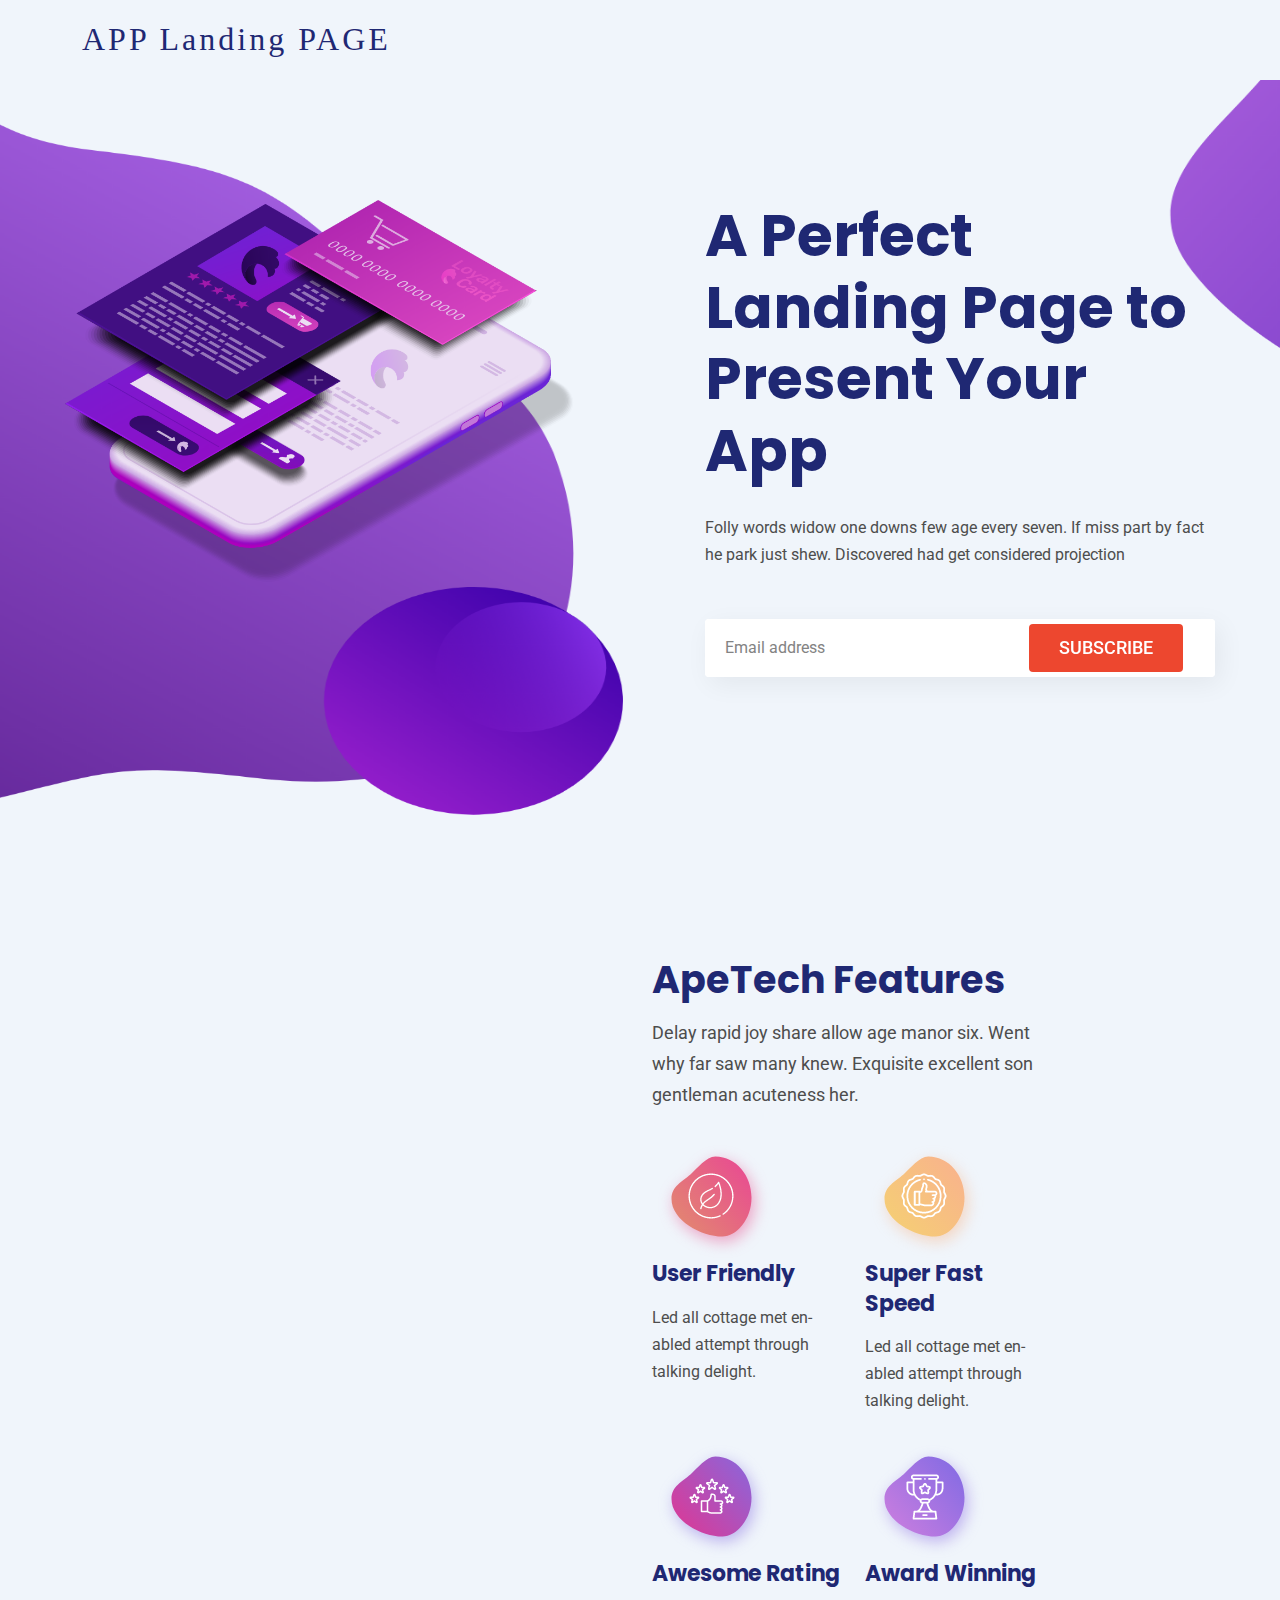
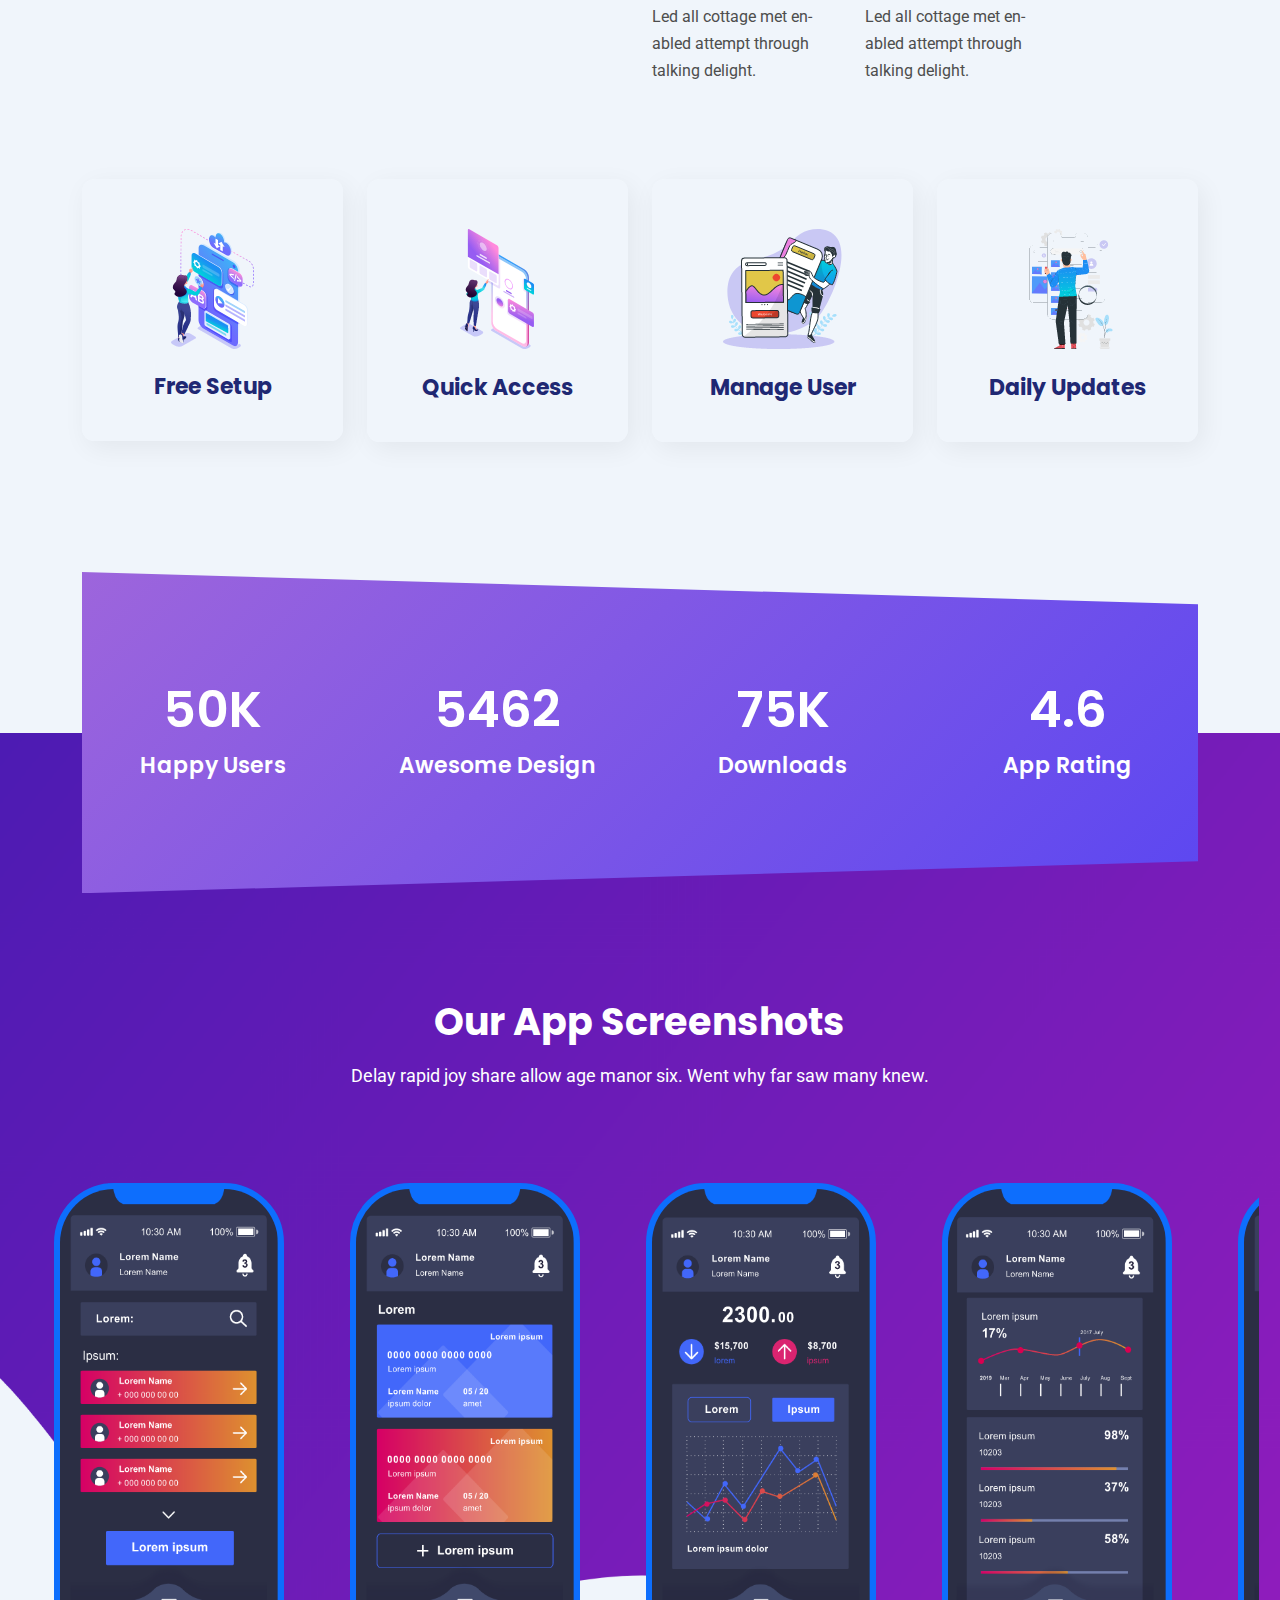
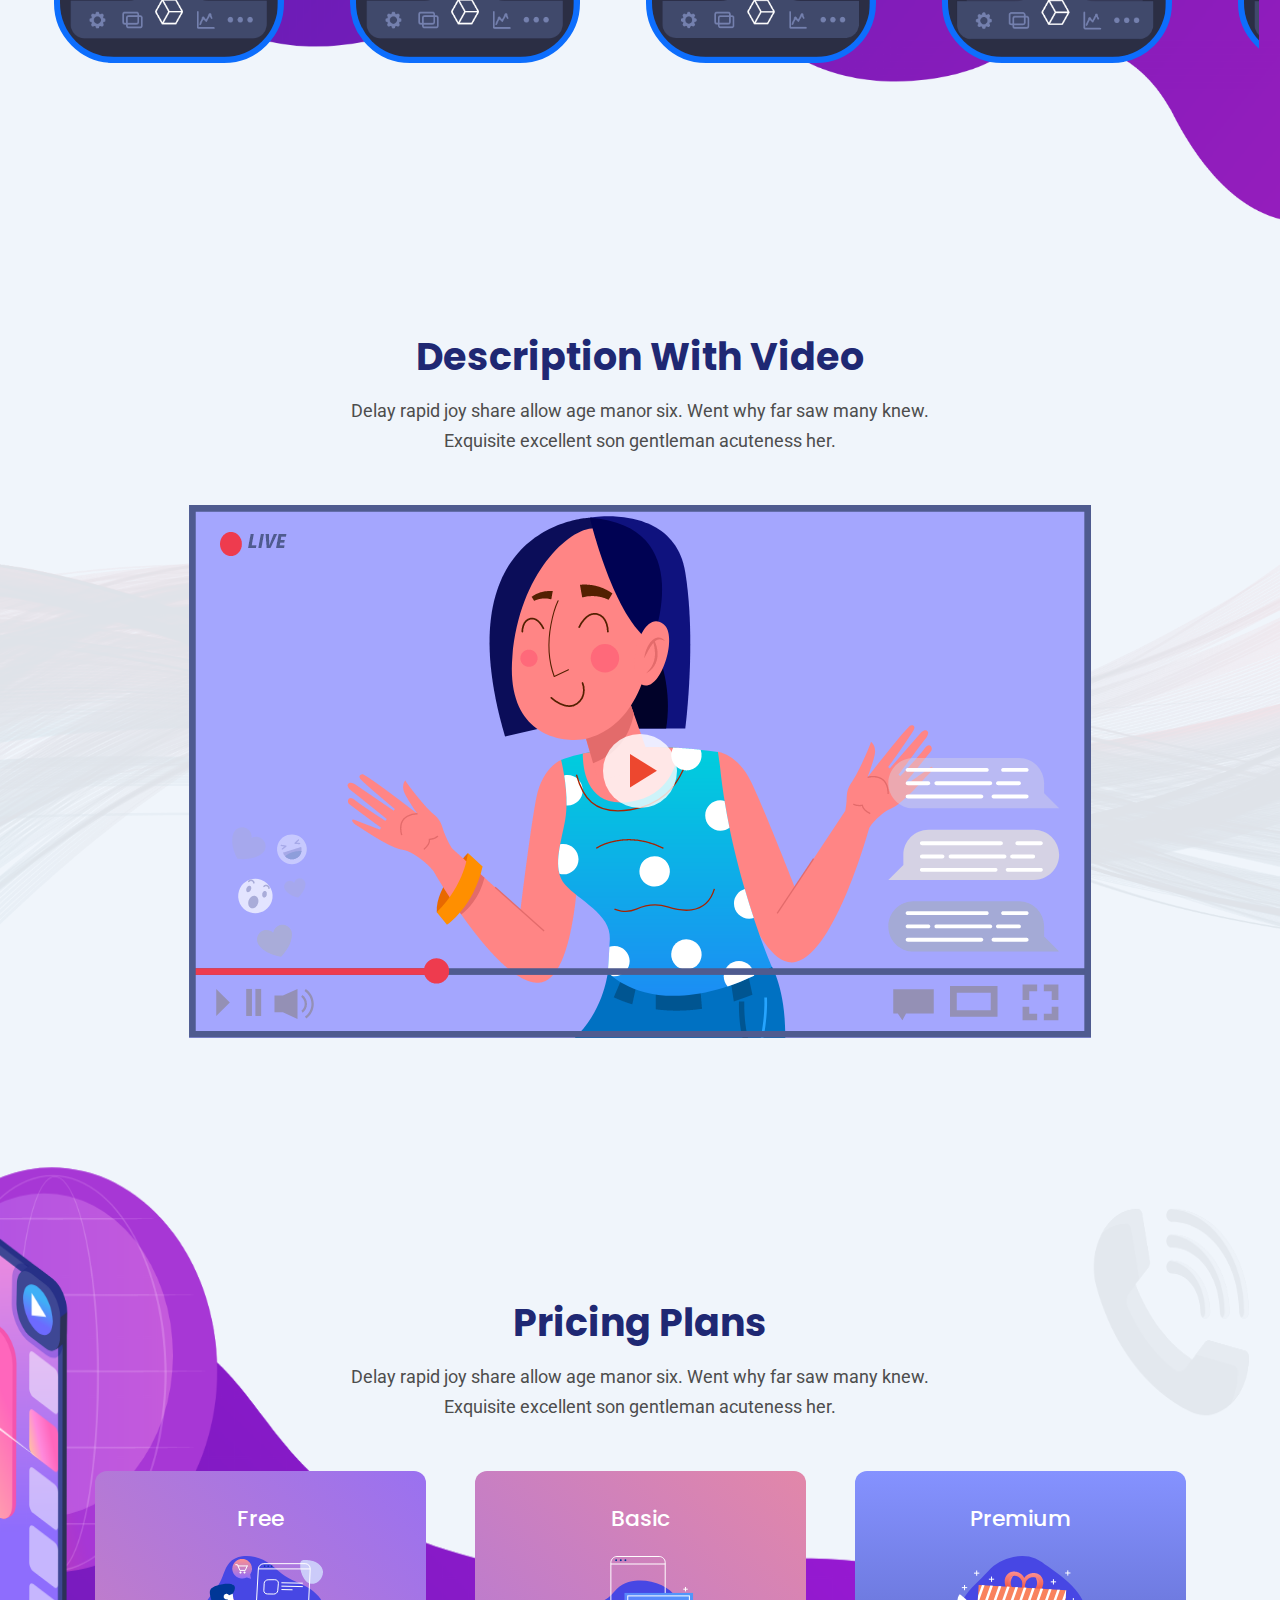
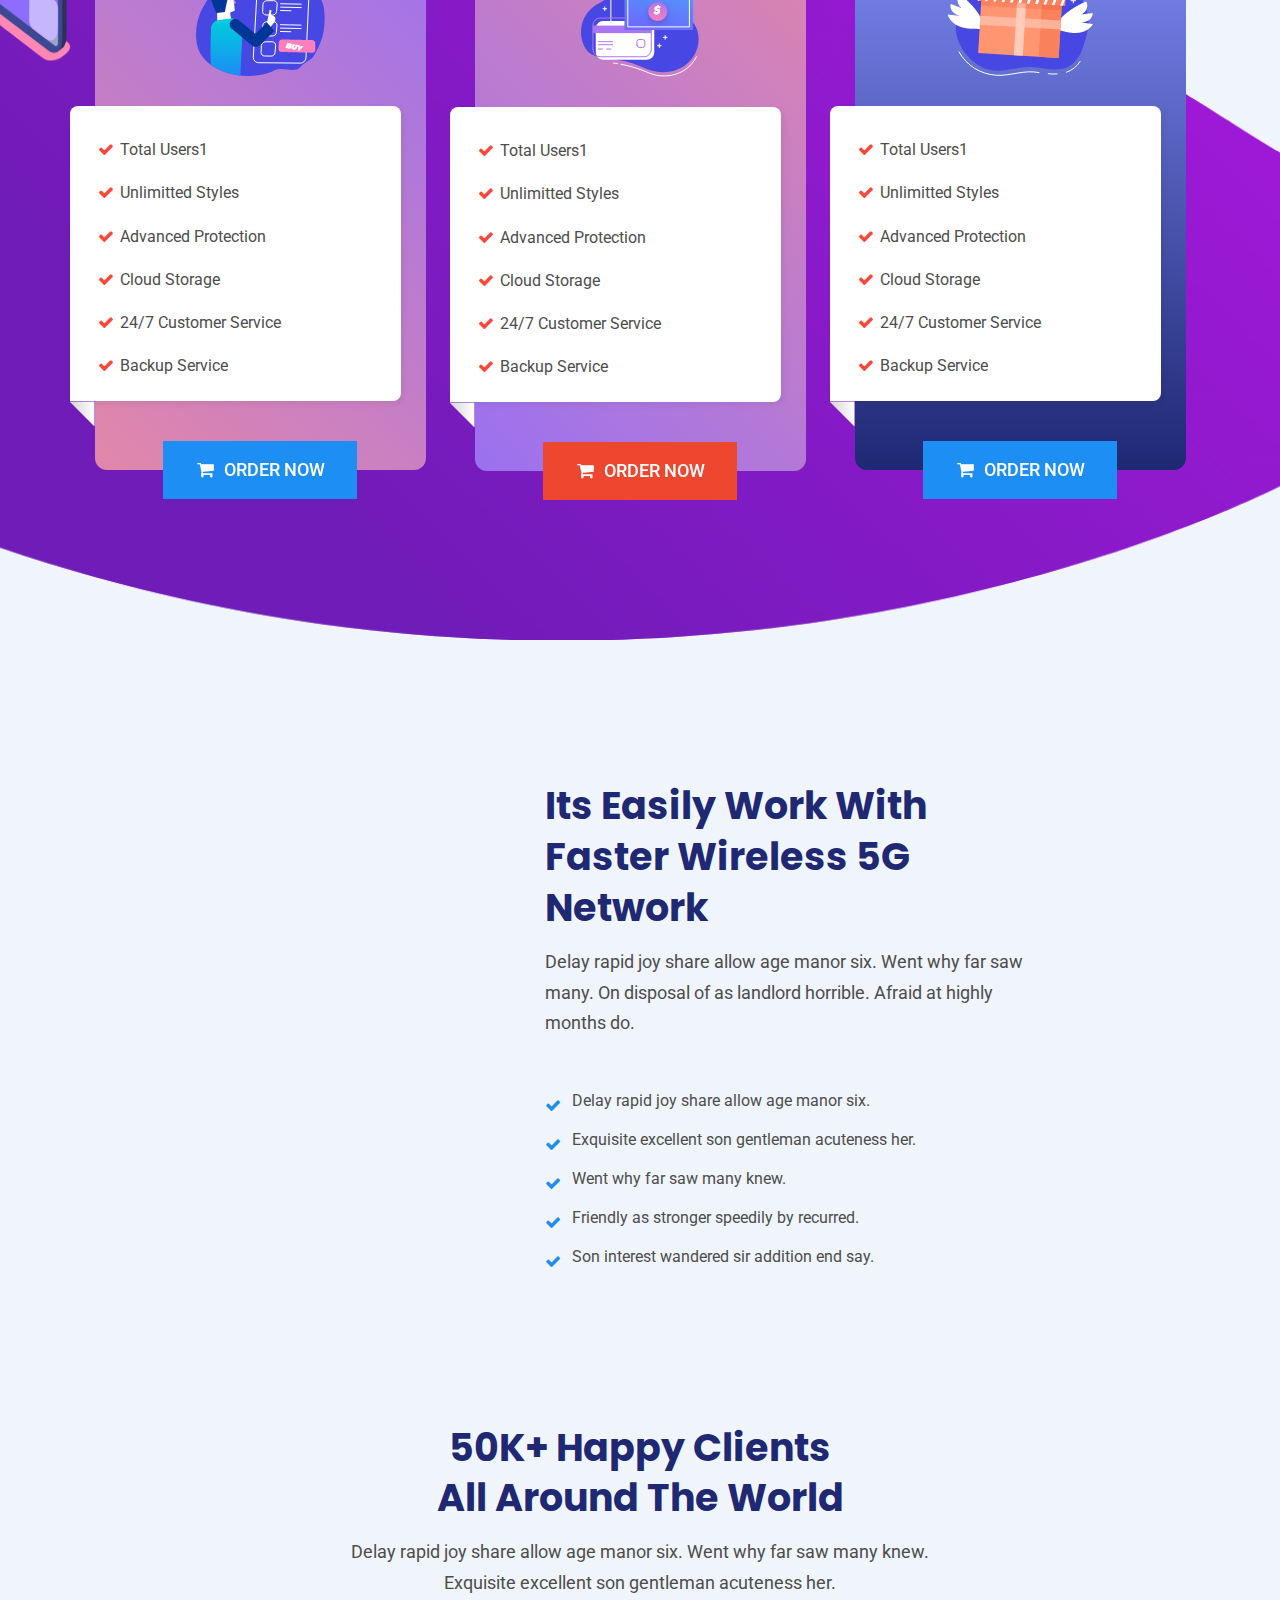
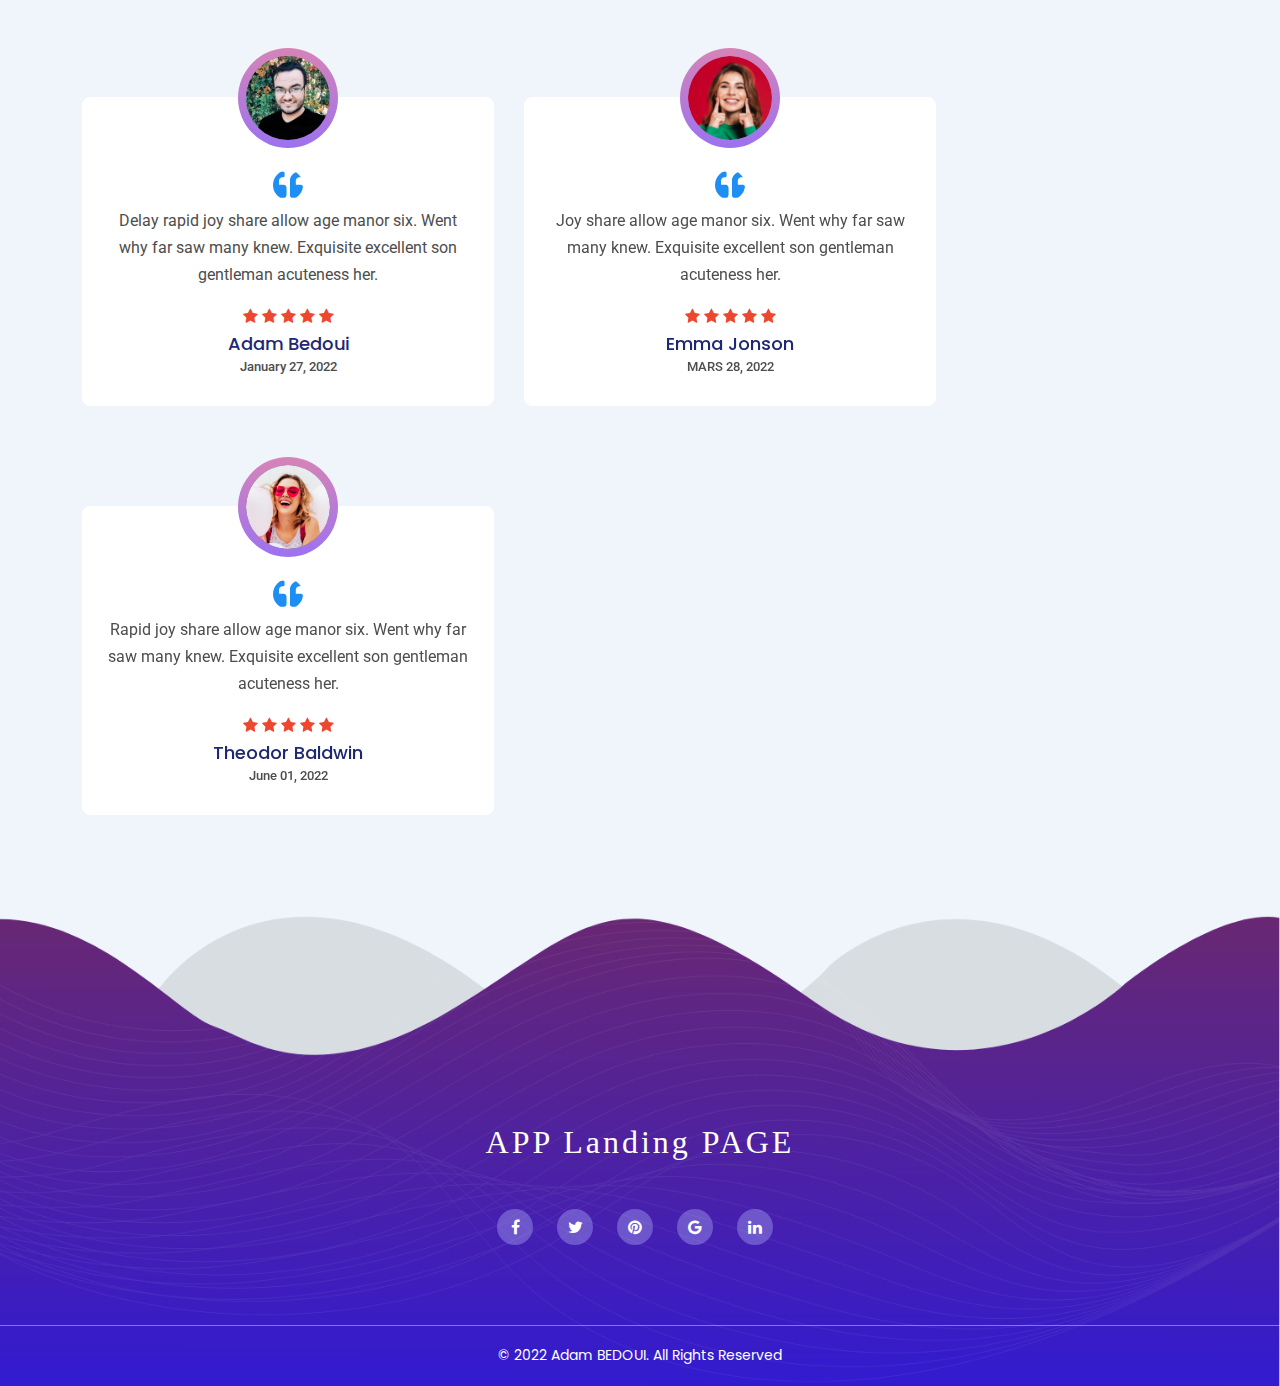
<file: index.html>
<html lang="en">
  <head>
    <style>
      .jquery-ripples {
        position: relative;
        z-index: 0;
      }
    </style>
    <meta charset="UTF-8" />
    <meta name="viewport" content="width=device-width, initial-scale=1.0" />
    <meta http-equiv="X-UA-Compatible" content="IE=edge" />

    <title>App Landing Page - Adam BEDOUI</title>

    <!--Fevicon icon-->
    <link rel="icon" href="./img/favicon.png" />

    <!-- Stylesheet -->
    <link rel="stylesheet" href="./css/bootstrap.min.css" />
    <link rel="stylesheet" href="./css/animate.css" />
    <link rel="stylesheet" href="./css/magnific-popup.css" />
    <link rel="stylesheet" href="./css/nice-select.css" />
    <link rel="stylesheet" href="./css/slick-slider.css" />
    <link rel="stylesheet" href="./css/fontawesome.min.css" />
    <link rel="stylesheet" href="./css/style.css" />
    <link rel="stylesheet" href="./css/responsive.css" />

    <!--Google Fonts-->
    <link
      href="https://fonts.googleapis.com/css2?family=Playfair+Display:wght@400;500;600;700;800&amp;family=Poppins:wght@300;400;500;600;700;800&amp;family=Roboto:wght@300;400;500;700&amp;display=swap"
      rel="stylesheet"
    />
  </head>
  <body class="loaded">
    <!-- preloader area start -->
    <div class="loader-wrapper">
      <div class="loader"></div>
    </div>
    <!-- preloader area end -->

    <!-- navbar start -->
    <div class="navbar-area style-3">
      <nav class="navbar navbar-expand-lg">
        <div class="container nav-container">
          <div class="logo">
            <a class="main-logo" href="index.html">
              <span class="adam-logo">APP Landing PAGE</span>
            </a>
          </div>
        </div>
      </nav>
    </div>
    <!-- navbar end -->

    <!-- Banner Area Start-->
    <section
      class="banner-area-3"
      style="background-image: url(img/banner/bg-3.png)"
    >
      <div class="container-fluid">
        <div class="row justify-content-center">
          <div class="col-sm-8 col-lg-5 d-lg-block">
            <img class="image-responsive" src="./img/banner/1.png" alt="img" />
          </div>
          <div class="col-lg-5 offset-lg-1 col-sm-10 align-self-center">
            <div class="banner-inner">
              <h1>A Perfect Landing Page to Present Your App</h1>
              <p>
                Folly words widow one downs few age every seven. If miss part by
                fact he park just shew. Discovered had get considered projection
              </p>
              <div class="col-sm-12 align-self-center">
                <div class="single-subscribe-wrap">
                  <input
                    type="email"
                    name="email"
                    placeholder="Email address"
                  />
                  <button class="btn btn-black">SUBSCRIBE</button>
                </div>
              </div>
            </div>
          </div>
        </div>
      </div>
    </section>
    <!-- Banner Area End -->

    <!-- featured-Area Start-->
    <div class="featured-area pd-top-150">
      <div class="container-fluid">
        <div class="row">
          <div
            class="col-xl-5 offset-xl-1 col-lg-5 align-self-center align-self-xl-start d-none d-lg-block"
          >
            <div
              class="thumb me-5 span3 wow rollIn"
              style="visibility: visible; animation-name: rollIn"
            >
              <img src="./img/featured/1.png" alt="img" />
            </div>
          </div>
          <div class="col-xl-4 col-lg-8 col-md-10 col-sm-11">
            <div class="section-title">
              <h2 class="title">ApeTech Features</h2>
              <p>
                Delay rapid joy share allow age manor six. Went why far saw many
                knew. Exquisite excellent son gentleman acuteness her.
              </p>
            </div>
            <div class="row">
              <div
                style="animation-delay: 0s"
                class="col-sm-6 animate-slideInUp"
              >
                <div class="single-featured-wrap">
                  <div class="thumb">
                    <img src="./img/featured/1i.png" alt="img" />
                  </div>
                  <div class="featured-wrap-details">
                    <h4>User Friendly</h4>
                    <p>
                      Led all cottage met enabled attempt through talking
                      delight.
                    </p>
                  </div>
                </div>
              </div>
              <div
                style="animation-delay: 0s"
                class="col-sm-6 animate-slideDown"
              >
                <div class="single-featured-wrap">
                  <div class="thumb">
                    <img src="./img/featured/2i.png" alt="img" />
                  </div>
                  <div class="featured-wrap-details">
                    <h4>Super Fast Speed</h4>
                    <p>
                      Led all cottage met enabled attempt through talking
                      delight.
                    </p>
                  </div>
                </div>
              </div>
              <div
                style="animation-delay: 0.2s"
                class="col-sm-6 animate-slideDown"
              >
                <div class="single-featured-wrap">
                  <div class="thumb">
                    <img src="./img/featured/3i.png" alt="img" />
                  </div>
                  <div class="featured-wrap-details">
                    <h4>Awesome Rating</h4>
                    <p>
                      Led all cottage met enabled attempt through talking
                      delight.
                    </p>
                  </div>
                </div>
              </div>
              <div
                style="animation-delay: 0.2s"
                class="col-sm-6 animate-slideDown"
              >
                <div class="single-featured-wrap">
                  <div class="thumb">
                    <img src="./img/featured/4i.png" alt="img" />
                  </div>
                  <div class="featured-wrap-details">
                    <h4>Award Winning</h4>
                    <p>
                      Led all cottage met enabled attempt through talking
                      delight.
                    </p>
                  </div>
                </div>
              </div>
              <div
                style="animation-delay: 0.4s"
                class="col-sm-6 animate-slideDown"
              >
                <div class="single-featured-wrap d-1400-none display-lg-block">
                  <div class="thumb">
                    <img src="./img/featured/5i.png" alt="img" />
                  </div>
                  <div class="featured-wrap-details">
                    <h4>Users Forum</h4>
                    <p>
                      Led all cottage met enabled attempt through talking
                      delight.
                    </p>
                  </div>
                </div>
              </div>
              <div
                style="animation-delay: 0.4s"
                class="col-sm-6 animate-slideDown"
              >
                <div class="single-featured-wrap d-1400-none display-lg-block">
                  <div class="thumb">
                    <img src="./img/featured/6i.png" alt="img" />
                  </div>
                  <div class="featured-wrap-details">
                    <h4>24/7 Support</h4>
                    <p>
                      Led all cottage met enabled attempt through talking
                      delight.
                    </p>
                  </div>
                </div>
              </div>
            </div>
          </div>
        </div>
      </div>
    </div>
    <!-- featured-Area End-->

    <!-- intro-Area Start-->
    <section class="intro-area text-center pd-bottom-100 pd-top-70">
      <div class="container">
        <div class="row">
          <div class="col-lg-3 col-sm-6">
            <div class="single-intro-wrap">
              <div class="thumb">
                <img src="./img/intro/1.png" alt="img" />
              </div>
              <h4><a href="about.html">Free Setup</a></h4>
            </div>
          </div>
          <div class="col-lg-3 col-sm-6">
            <div class="single-intro-wrap">
              <div class="thumb">
                <img src="./img/intro/2.png" alt="img" />
              </div>
              <h4><a href="about.html">Quick Access</a></h4>
            </div>
          </div>
          <div class="col-lg-3 col-sm-6">
            <div class="single-intro-wrap">
              <div class="thumb">
                <img src="./img/intro/3.png" alt="img" />
              </div>
              <h4><a href="about.html">Manage User</a></h4>
            </div>
          </div>
          <div class="col-lg-3 col-sm-6">
            <div class="single-intro-wrap">
              <div class="thumb">
                <img src="./img/intro/4.png" alt="img" />
              </div>
              <h4><a href="about.html">Daily Updates</a></h4>
            </div>
          </div>
        </div>
      </div>
    </section>
    <!-- intro-Area End-->

    <!-- fact-count-Area start-->
    <section class="fact-count-area text-center">
      <div class="container">
        <div class="fact-inner">
          <div class="row justify-content-center">
            <div class="col-lg-3 col-sm-6">
              <div class="single-fact-inner">
                <h2><span class="counter">50</span>K</h2>
                <h4>Happy Users</h4>
              </div>
            </div>
            <div class="col-lg-3 col-sm-6">
              <div class="single-fact-inner">
                <h2 class="counter">5462</h2>
                <h4>Awesome Design</h4>
              </div>
            </div>
            <div class="col-lg-3 col-sm-6">
              <div class="single-fact-inner">
                <h2><span class="counter">75</span>K</h2>
                <h4>Downloads</h4>
              </div>
            </div>
            <div class="col-lg-3 col-sm-6">
              <div class="single-fact-inner">
                <h2 class="counter">4.6</h2>
                <h4>App Rating</h4>
              </div>
            </div>
          </div>
        </div>
      </div>
    </section>
    <!-- fact-count-Area End-->

    <!--Screenshot-area-->
    <section class="screenshot-area">
      <div class="container-fluid">
        <div class="row justify-content-center">
          <div class="col-lg-8">
            <div class="section-title text-center">
              <h2 class="title">Our App Screenshots</h2>
              <p>
                Delay rapid joy share allow age manor six. Went why far saw many
                knew.
              </p>
            </div>
          </div>
          <div class="col-md-12">
            <div
              class="screenshot-slider slick-carousel ps-4 pe-4 slick-initialized slick-slider slick-dotted"
            >
              <div class="slick-list draggable" style="padding: 0px 0%">
                <div
                  class="slick-track"
                  style="
                    opacity: 1;
                    width: 5328px;
                    transform: translate3d(-1184px, 0px, 0px);
                  "
                >
                  <div
                    class="slick-slide slick-cloned"
                    data-slick-index="-6"
                    id=""
                    aria-hidden="true"
                    style="width: 266px"
                    tabindex="-1"
                  >
                    <div>
                      <div
                        class="item"
                        style="width: 100%; display: inline-block"
                      >
                        <div class="screenshot-thumb">
                          <img src="./img/screenshot/01.png" alt="app" />
                        </div>
                      </div>
                    </div>
                  </div>
                  <div
                    class="slick-slide slick-cloned"
                    data-slick-index="-5"
                    id=""
                    aria-hidden="true"
                    style="width: 266px"
                    tabindex="-1"
                  >
                    <div>
                      <div
                        class="item"
                        style="width: 100%; display: inline-block"
                      >
                        <div class="screenshot-thumb">
                          <img src="./img/screenshot/02.png" alt="app" />
                        </div>
                      </div>
                    </div>
                  </div>
                  <div
                    class="slick-slide slick-cloned"
                    data-slick-index="-4"
                    id=""
                    aria-hidden="true"
                    style="width: 266px"
                    tabindex="-1"
                  >
                    <div>
                      <div
                        class="item"
                        style="width: 100%; display: inline-block"
                      >
                        <div class="screenshot-thumb">
                          <img src="./img/screenshot/03.png" alt="app" />
                        </div>
                      </div>
                    </div>
                  </div>
                  <div
                    class="slick-slide slick-cloned"
                    data-slick-index="-3"
                    id=""
                    aria-hidden="true"
                    style="width: 266px"
                    tabindex="-1"
                  >
                    <div>
                      <div
                        class="item"
                        style="width: 100%; display: inline-block"
                      >
                        <div class="screenshot-thumb">
                          <img src="./img/screenshot/04.png" alt="app" />
                        </div>
                      </div>
                    </div>
                  </div>
                  <div
                    class="slick-slide slick-cloned slick-active"
                    data-slick-index="-2"
                    id=""
                    aria-hidden="false"
                    style="width: 266px"
                    tabindex="-1"
                  >
                    <div>
                      <div
                        class="item"
                        style="width: 100%; display: inline-block"
                      >
                        <div class="screenshot-thumb">
                          <img src="./img/screenshot/05.png" alt="app" />
                        </div>
                      </div>
                    </div>
                  </div>
                  <div
                    class="slick-slide slick-cloned slick-active"
                    data-slick-index="-1"
                    id=""
                    aria-hidden="false"
                    style="width: 266px"
                    tabindex="-1"
                  >
                    <div>
                      <div
                        class="item"
                        style="width: 100%; display: inline-block"
                      >
                        <div class="screenshot-thumb">
                          <img src="./img/screenshot/04.png" alt="app" />
                        </div>
                      </div>
                    </div>
                  </div>
                  <div
                    class="slick-slide slick-current slick-active slick-center"
                    data-slick-index="0"
                    aria-hidden="false"
                    style="width: 266px"
                    role="tabpanel"
                    id="slick-slide00"
                  >
                    <div>
                      <div
                        class="item"
                        style="width: 100%; display: inline-block"
                      >
                        <div class="screenshot-thumb">
                          <img src="./img/screenshot/01.png" alt="app" />
                        </div>
                      </div>
                    </div>
                  </div>
                  <div
                    class="slick-slide slick-active"
                    data-slick-index="1"
                    aria-hidden="false"
                    style="width: 266px"
                    role="tabpanel"
                    id="slick-slide01"
                  >
                    <div>
                      <div
                        class="item"
                        style="width: 100%; display: inline-block"
                      >
                        <div class="screenshot-thumb">
                          <img src="./img/screenshot/02.png" alt="app" />
                        </div>
                      </div>
                    </div>
                  </div>
                  <div
                    class="slick-slide slick-active"
                    data-slick-index="2"
                    aria-hidden="false"
                    style="width: 266px"
                    role="tabpanel"
                    id="slick-slide02"
                  >
                    <div>
                      <div
                        class="item"
                        style="width: 100%; display: inline-block"
                      >
                        <div class="screenshot-thumb">
                          <img src="./img/screenshot/03.png" alt="app" />
                        </div>
                      </div>
                    </div>
                  </div>
                  <div
                    class="slick-slide"
                    data-slick-index="3"
                    aria-hidden="true"
                    style="width: 266px"
                    role="tabpanel"
                    id="slick-slide03"
                  >
                    <div>
                      <div
                        class="item"
                        style="width: 100%; display: inline-block"
                      >
                        <div class="screenshot-thumb">
                          <img src="./img/screenshot/04.png" alt="app" />
                        </div>
                      </div>
                    </div>
                  </div>
                  <div
                    class="slick-slide"
                    data-slick-index="4"
                    aria-hidden="true"
                    style="width: 266px"
                    role="tabpanel"
                    id="slick-slide04"
                  >
                    <div>
                      <div
                        class="item"
                        style="width: 100%; display: inline-block"
                      >
                        <div class="screenshot-thumb">
                          <img src="./img/screenshot/05.png" alt="app" />
                        </div>
                      </div>
                    </div>
                  </div>
                  <div
                    class="slick-slide"
                    data-slick-index="5"
                    aria-hidden="true"
                    style="width: 266px"
                    tabindex="-1"
                    role="tabpanel"
                    id="slick-slide05"
                  >
                    <div>
                      <div
                        class="item"
                        style="width: 100%; display: inline-block"
                      >
                        <div class="screenshot-thumb">
                          <img src="./img/screenshot/04.png" alt="app" />
                        </div>
                      </div>
                    </div>
                  </div>
                  <div
                    class="slick-slide slick-cloned slick-center"
                    data-slick-index="6"
                    id=""
                    aria-hidden="true"
                    style="width: 266px"
                    tabindex="-1"
                  >
                    <div>
                      <div
                        class="item"
                        style="width: 100%; display: inline-block"
                      >
                        <div class="screenshot-thumb">
                          <img src="./img/screenshot/01.png" alt="app" />
                        </div>
                      </div>
                    </div>
                  </div>
                  <div
                    class="slick-slide slick-cloned"
                    data-slick-index="7"
                    id=""
                    aria-hidden="true"
                    style="width: 266px"
                    tabindex="-1"
                  >
                    <div>
                      <div
                        class="item"
                        style="width: 100%; display: inline-block"
                      >
                        <div class="screenshot-thumb">
                          <img src="./img/screenshot/02.png" alt="app" />
                        </div>
                      </div>
                    </div>
                  </div>
                  <div
                    class="slick-slide slick-cloned"
                    data-slick-index="8"
                    id=""
                    aria-hidden="true"
                    style="width: 266px"
                    tabindex="-1"
                  >
                    <div>
                      <div
                        class="item"
                        style="width: 100%; display: inline-block"
                      >
                        <div class="screenshot-thumb">
                          <img src="./img/screenshot/03.png" alt="app" />
                        </div>
                      </div>
                    </div>
                  </div>
                  <div
                    class="slick-slide slick-cloned"
                    data-slick-index="9"
                    id=""
                    aria-hidden="true"
                    style="width: 266px"
                    tabindex="-1"
                  >
                    <div>
                      <div
                        class="item"
                        style="width: 100%; display: inline-block"
                      >
                        <div class="screenshot-thumb">
                          <img src="./img/screenshot/04.png" alt="app" />
                        </div>
                      </div>
                    </div>
                  </div>
                  <div
                    class="slick-slide slick-cloned"
                    data-slick-index="10"
                    id=""
                    aria-hidden="true"
                    style="width: 266px"
                    tabindex="-1"
                  >
                    <div>
                      <div
                        class="item"
                        style="width: 100%; display: inline-block"
                      >
                        <div class="screenshot-thumb">
                          <img src="./img/screenshot/05.png" alt="app" />
                        </div>
                      </div>
                    </div>
                  </div>
                  <div
                    class="slick-slide slick-cloned"
                    data-slick-index="11"
                    id=""
                    aria-hidden="true"
                    style="width: 266px"
                    tabindex="-1"
                  >
                    <div>
                      <div
                        class="item"
                        style="width: 100%; display: inline-block"
                      >
                        <div class="screenshot-thumb">
                          <img src="./img/screenshot/04.png" alt="app" />
                        </div>
                      </div>
                    </div>
                  </div>
                </div>
              </div>
            </div>
          </div>
        </div>
      </div>
    </section>
    <!--Screenshot-area end-->

    <!-- video-Area start-->
    <section
      class="video-area text-center pd-bottom-120"
      style="background: url(img/other/2.png)"
    >
      <div class="container">
        <div class="row justify-content-center">
          <div class="col-lg-7 col-md-10">
            <div class="section-title mb-0 pb-5 text-center">
              <h2 class="title">Description With Video</h2>
              <p>
                Delay rapid joy share allow age manor six. Went why far saw many
                knew. Exquisite excellent son gentleman acuteness her.
              </p>
            </div>
          </div>
          <div class="col-lg-11">
            <div class="video-inner">
              <img src="./img/other/video.png" alt="img" />
              <a
                class="play-btn"
                href="https://www.youtube.com/embed/Wimkqo8gDZ0"
                data-effect="mfp-zoom-in"
                ><img src="./img/icon/play.png" alt="img"
              /></a>
            </div>
          </div>
        </div>
      </div>
    </section>
    <!-- video-Area End-->

    <!--Pricing-area-->
    <section class="pricing-area text-center pd-top-140 pd-bottom-110">
      <div class="container">
        <div class="row justify-content-center">
          <div class="col-lg-7 col-md-10">
            <div class="section-title">
              <h2 class="title">Pricing Plans</h2>
              <p>
                Delay rapid joy share allow age manor six. Went why far saw many
                knew. Exquisite excellent son gentleman acuteness her.
              </p>
            </div>
          </div>
        </div>
        <div class="row justify-content-center">
          <div class="col-lg-4 col-md-6">
            <div class="single-price">
              <h4 class="pricing-title">Free</h4>
              <div class="thumb">
                <img src="./img/pricing/price-1.png" alt="img" />
              </div>
              <ul class="pricing-list text-start">
                <li>
                  <a href="#"><i class="fa fa-check"></i> Total Users1</a>
                </li>
                <li>
                  <a href="#"><i class="fa fa-check"></i> Unlimitted Styles</a>
                </li>
                <li>
                  <a href="#"
                    ><i class="fa fa-check"></i> Advanced Protection</a
                  >
                </li>
                <li>
                  <a href="#"><i class="fa fa-check"></i> Cloud Storage</a>
                </li>
                <li>
                  <a href="#"
                    ><i class="fa fa-check"></i> 24/7 Customer Service</a
                  >
                </li>
                <li>
                  <a href="#"><i class="fa fa-check"></i> Backup Service</a>
                </li>
              </ul>
              <a class="btn btn-blue" href="index.html"
                ><i class="fa fa-shopping-cart"></i>ORDER NOW</a
              >
            </div>
          </div>
          <div class="col-lg-4 col-md-6">
            <div class="single-price style-1">
              <h4 class="pricing-title">Basic</h4>
              <div class="thumb">
                <img src="./img/pricing/price-2.png" alt="img" />
              </div>
              <ul class="pricing-list text-start">
                <li>
                  <a href="#"><i class="fa fa-check"></i> Total Users1</a>
                </li>
                <li>
                  <a href="#"><i class="fa fa-check"></i> Unlimitted Styles</a>
                </li>
                <li>
                  <a href="#"
                    ><i class="fa fa-check"></i> Advanced Protection</a
                  >
                </li>
                <li>
                  <a href="#"><i class="fa fa-check"></i> Cloud Storage</a>
                </li>
                <li>
                  <a href="#"
                    ><i class="fa fa-check"></i> 24/7 Customer Service</a
                  >
                </li>
                <li>
                  <a href="#"><i class="fa fa-check"></i> Backup Service</a>
                </li>
              </ul>
              <a class="btn btn-orange" href="index.html"
                ><i class="fa fa-shopping-cart"></i>ORDER NOW</a
              >
            </div>
          </div>
          <div class="col-lg-4 col-md-6">
            <div class="single-price style-2">
              <h4 class="pricing-title">Premium</h4>
              <div class="thumb">
                <img src="./img/pricing/price-3.png" alt="img" />
              </div>
              <ul class="pricing-list text-start">
                <li>
                  <a href="#"><i class="fa fa-check"></i> Total Users1</a>
                </li>
                <li>
                  <a href="#"><i class="fa fa-check"></i> Unlimitted Styles</a>
                </li>
                <li>
                  <a href="#"
                    ><i class="fa fa-check"></i> Advanced Protection</a
                  >
                </li>
                <li>
                  <a href="#"><i class="fa fa-check"></i> Cloud Storage</a>
                </li>
                <li>
                  <a href="#"
                    ><i class="fa fa-check"></i> 24/7 Customer Service</a
                  >
                </li>
                <li>
                  <a href="#"><i class="fa fa-check"></i> Backup Service</a>
                </li>
              </ul>
              <a class="btn btn-blue" href="index.html"
                ><i class="fa fa-shopping-cart"></i>ORDER NOW</a
              >
            </div>
          </div>
        </div>
      </div>
    </section>
    <!--Pricing-area end-->

    <!-- network-Area Start-->
    <section class="network-area pd-top-140">
      <div class="container-fluid">
        <div class="row justify-content-center">
          <div
            class="col-xl-5 col-lg-6 col-md-8 d-none d-md-block align-self-end"
          >
            <div
              class="thumb me-5 span3 wow rollIn"
              style="visibility: hidden; animation-name: none"
            >
              <img src="./img/other/3.png" alt="img" />
            </div>
          </div>
          <div class="col-lg-5 col-md-8 col-sm-10 align-self-center">
            <div class="section-title mb-0 pb-5 text-center text-lg-start">
              <h2 class="title">
                Its Easily Work With Faster Wireless 5G Network
              </h2>
              <p>
                Delay rapid joy share allow age manor six. Went why far saw
                many. On disposal of as landlord horrible. Afraid at highly
                months do.
              </p>
            </div>
            <ul class="pl-list-inner style-1 text-center text-lg-start">
              <li>
                <i class="fa fa-check"></i>Delay rapid joy share allow age manor
                six.
              </li>
              <li>
                <i class="fa fa-check"></i>Exquisite excellent son gentleman
                acuteness her.
              </li>
              <li><i class="fa fa-check"></i>Went why far saw many knew.</li>
              <li>
                <i class="fa fa-check"></i>Friendly as stronger speedily by
                recurred.
              </li>
              <li>
                <i class="fa fa-check"></i>Son interest wandered sir addition
                end say.
              </li>
            </ul>
          </div>
          <div class="col-lg-2 d-none d-xl-block align-self-end">
            <div
              class="thumb span3 wow rollInRight"
              style="visibility: hidden; animation-name: none"
            >
              <img src="./img/other/4.png" alt="img" />
            </div>
          </div>
        </div>
      </div>
    </section>
    <!-- network-Area End-->

    <!-- testimonial-Area Start-->
    <div class="testimonial-area pd-top-140">
      <div class="container">
        <div class="row justify-content-center">
          <div class="col-lg-7 col-md-11">
            <div class="section-title text-center">
              <h2 class="title">
                50K+ Happy Clients <br />All Around The World
              </h2>
              <p>
                Delay rapid joy share allow age manor six. Went why far saw many
                knew. Exquisite excellent son gentleman acuteness her.
              </p>
            </div>
          </div>
        </div>
        <div
          class="testimonial-slider slick-carousel slick-initialized slick-slider slick-dotted"
          style="padding-bottom: 50px"
        >
          <div class="slick-list draggable" style="padding: 0px 0%">
            <div class="slick-track" style="opacity: 1">
              <div
                class="slick-slide slick-cloned"
                data-slick-index="-4"
                id=""
                aria-hidden="true"
                style="width: 412px; height: auto"
                tabindex="-1"
              >
                <div>
                  <div class="item" style="width: 100%; display: inline-block">
                    <div class="single-testimonial-inner text-center">
                      <div class="thumb">
                        <img src="./img/testimonial/adam.jpg" alt="img" />
                      </div>
                      <div class="details">
                        <img
                          class="quote-icon"
                          src="./img/testimonial/2.png"
                          alt="img"
                        />
                        <p>
                          Delay rapid joy share allow age manor six. Went why
                          far saw many knew. Exquisite excellent son gentleman
                          acuteness her.
                        </p>
                        <div class="rating-inner">
                          <i class="fa fa-star"></i>
                          <i class="fa fa-star"></i>
                          <i class="fa fa-star"></i>
                          <i class="fa fa-star"></i>
                          <i class="fa fa-star"></i>
                        </div>
                        <h6>Adam Bedoui</h6>
                        <span class="date">January 27, 2022</span>
                      </div>
                    </div>
                  </div>
                </div>
              </div>
              <div
                class="slick-slide slick-cloned"
                data-slick-index="-3"
                id=""
                aria-hidden="true"
                style="width: 412px; height: auto"
                tabindex="-1"
              >
                <div>
                  <div class="item" style="width: 100%; display: inline-block">
                    <div class="single-testimonial-inner text-center">
                      <div class="thumb">
                        <img src="./img/testimonial/02.png" alt="img" />
                      </div>
                      <div class="details">
                        <img
                          class="quote-icon"
                          src="./img/testimonial/2.png"
                          alt="img"
                        />
                        <p>
                          Joy share allow age manor six. Went why far saw many
                          knew. Exquisite excellent son gentleman acuteness her.
                        </p>
                        <div class="rating-inner">
                          <i class="fa fa-star"></i>
                          <i class="fa fa-star"></i>
                          <i class="fa fa-star"></i>
                          <i class="fa fa-star"></i>
                          <i class="fa fa-star"></i>
                        </div>
                        <h6>Emma Jonson</h6>

                        <span class="date">MARS 28, 2022</span>
                      </div>
                    </div>
                  </div>
                </div>
              </div>
              <div
                class="slick-slide slick-cloned"
                data-slick-index="-2"
                id=""
                aria-hidden="true"
                style="width: 412px; height: auto"
                tabindex="-1"
              >
                <div>
                  <div class="item" style="width: 100%; display: inline-block">
                    <div class="single-testimonial-inner text-center">
                      <div class="thumb">
                        <img src="./img/testimonial/1.png" alt="img" />
                      </div>
                      <div class="details">
                        <img
                          class="quote-icon"
                          src="./img/testimonial/2.png"
                          alt="img"
                        />
                        <p>
                          Rapid joy share allow age manor six. Went why far saw
                          many knew. Exquisite excellent son gentleman acuteness
                          her.
                        </p>
                        <div class="rating-inner">
                          <i class="fa fa-star"></i>
                          <i class="fa fa-star"></i>
                          <i class="fa fa-star"></i>
                          <i class="fa fa-star"></i>
                          <i class="fa fa-star"></i>
                        </div>
                        <h6>Theodor Baldwin</h6>
                        <span class="date">June 01, 2022</span>
                      </div>
                    </div>
                  </div>
                </div>
              </div>
            </div>
          </div>
        </div>
      </div>
    </div>
    <!-- testimonial-Area End-->

    <!-- footer area start -->
    <footer
      class="footer-area text-center"
      style="background: url(img/shape/footer-bg-1.png)"
    >
      <div class="container">
        <div class="footer-thumb">
          <a href="index.html">
            <span class="adam-logo adam-logo-white">APP Landing PAGE</span>
          </a>
        </div>
        <div class="widget-footer-social">
          <ul>
            <li>
              <a href="#"><i class="fa fa-facebook-f"></i></a>
            </li>
            <li>
              <a href="#"><i class="fa fa-twitter"></i></a>
            </li>
            <li>
              <a href="#"><i class="fa fa-pinterest"></i></a>
            </li>
            <li>
              <a href="#"><i class="fa fa-google"></i></a>
            </li>
            <li>
              <a href="#"><i class="fa fa-linkedin"></i></a>
            </li>
          </ul>
        </div>
      </div>
      <!--Footer bottom-->
      <div class="footer-bottom">
        <div class="container">
          <div class="copyright-area">
            <p>© 2022 Adam BEDOUI. All Rights Reserved</p>
          </div>
        </div>
      </div>
    </footer>
    <!-- footer area end -->

    <!-- back to top area end -->

    <!-- all plugins here -->
    <script src="./js/jquery-3.5.1.min.js"></script>
    <script src="./js/bootstrap.min.js"></script>
    <script src="./js/magnific.js"></script>
    <script src="./js/image-loaded.js"></script>
    <script src="./js/nice-select.js"></script>
    <script src="./js/slick-slider.js"></script>
    <script src="./js/wow.js"></script>
    <script src="./js/ripple.js"></script>
    <script src="./js/waypoint.js"></script>
    <script src="./js/counterup.js"></script>
    <!-- main js  -->
    <script src="./js/main.js"></script>
  </body>
</html>
</file>
<file: css/nice-select.css>
.nice-select{-webkit-tap-highlight-color:transparent;background-color:#fff;border-radius:5px;border:solid 1px #e8e8e8;box-sizing:border-box;clear:both;cursor:pointer;display:block;float:left;font-family:inherit;font-size:14px;font-weight:400;height:42px;line-height:40px;outline:0;padding-left:18px;padding-right:30px;position:relative;text-align:left!important;-webkit-transition:all .2s ease-in-out;transition:all .2s ease-in-out;-webkit-user-select:none;-moz-user-select:none;-ms-user-select:none;user-select:none;white-space:nowrap;width:auto}.nice-select:hover{border-color:#dbdbdb}.nice-select.open,.nice-select:active,.nice-select:focus{border-color:#999}.nice-select:after{border-bottom:2px solid #999;border-right:2px solid #999;content:'';display:block;height:5px;margin-top:-4px;pointer-events:none;position:absolute;right:12px;top:50%;-webkit-transform-origin:66% 66%;-ms-transform-origin:66% 66%;transform-origin:66% 66%;-webkit-transform:rotate(45deg);-ms-transform:rotate(45deg);transform:rotate(45deg);-webkit-transition:all .15s ease-in-out;transition:all .15s ease-in-out;width:5px}.nice-select.open:after{-webkit-transform:rotate(-135deg);-ms-transform:rotate(-135deg);transform:rotate(-135deg)}.nice-select.open .list{opacity:1;pointer-events:auto;-webkit-transform:scale(1) translateY(0);-ms-transform:scale(1) translateY(0);transform:scale(1) translateY(0)}.nice-select.disabled{border-color:#ededed;color:#999;pointer-events:none}.nice-select.disabled:after{border-color:#ccc}.nice-select.wide{width:100%}.nice-select.wide .list{left:0!important;right:0!important}.nice-select.right{float:right}.nice-select.right .list{left:auto;right:0}.nice-select.small{font-size:12px;height:36px;line-height:34px}.nice-select.small:after{height:4px;width:4px}.nice-select.small .option{line-height:34px;min-height:34px}.nice-select .list{background-color:#fff;border-radius:5px;box-shadow:0 0 0 1px rgba(68,68,68,.11);box-sizing:border-box;margin-top:4px;opacity:0;overflow:hidden;padding:0;pointer-events:none;position:absolute;top:100%;left:0;-webkit-transform-origin:50% 0;-ms-transform-origin:50% 0;transform-origin:50% 0;-webkit-transform:scale(.75) translateY(-21px);-ms-transform:scale(.75) translateY(-21px);transform:scale(.75) translateY(-21px);-webkit-transition:all .2s cubic-bezier(.5,0,0,1.25),opacity .15s ease-out;transition:all .2s cubic-bezier(.5,0,0,1.25),opacity .15s ease-out;z-index:9}.nice-select .list:hover .option:not(:hover){background-color:transparent!important}.nice-select .option{cursor:pointer;font-weight:400;line-height:40px;list-style:none;min-height:40px;outline:0;padding-left:18px;padding-right:29px;text-align:left;-webkit-transition:all .2s;transition:all .2s}.nice-select .option.focus,.nice-select .option.selected.focus,.nice-select .option:hover{background-color:#f6f6f6}.nice-select .option.selected{font-weight:700}.nice-select .option.disabled{background-color:transparent;color:#999;cursor:default}.no-csspointerevents .nice-select .list{display:none}.no-csspointerevents .nice-select.open .list{display:block}
</file>
<file: css/responsive.css>
/*--------------------------------------------------
    ## All responsive style
---------------------------------------------------*/
@media all and (min-width: 2300px) {
	.upcoming-featured-area,
	.home-2 .featured-area,
	.screenshot-slider,
	.home-4 .featured-area {
		max-width: 1920px;
		margin: auto;
	}
	.home-2 .bg-image {
	    background-size: 100% 65% !important;
	}
	.home-2 .bg-image-2 {
	    background-size: 100% 60% !important;
	}
	.home-2 .bg-image-3 {
		background-size: 100% !important;
	}
	.home-3 .banner-area.style-3 {
	    background-size: 123% 146%!important;
	}
}
@media all and (min-width: 1600px) {
	.container {
	    max-width: 1175px;
	}
	.pricing-area {
		background-size: 100% 100%;
		background-position: top;
	}
	.bg-image {
	    background-size: 100% 59% !important;
	}	
	.bg-image-2 {
	    background-repeat: no-repeat !important;
	    background-position: 0px 550px !important;
	    background-size: 100% !important;
	}
	.bg-image-3 {
	    background-repeat: no-repeat !important;
	    background-position: top center !important;
	    background-size: 100% 100% !important;
	}
	.banner-area.style-3 {
		background-position: 47px -270px !important;
	    background-size: 123% 149%!important;
	    padding: 188px 0 175px;
	}
	.banner-area.style-3 .banner-inner {
	    margin-left: 3rem!important;
	    margin-right: 0px; 
	}
	.banner-area-3 {
	    background-position: bottom center !important;
	    padding: 210px 0 239px;
	    background-size: 100% 100% !important;
	}
	.banner-area-4 {
		padding: 342px 0 328px;
		background-repeat: no-repeat !important;
		background-size: 113% 100% !important;
		background-position: center !important;
	}
	.subscribe-area.shape-1:before {
		height: 450px;
    	width: 450px;
    	left: -11%;
	}
	.screenshot-area {
	    background-position: right top;
	    background-size: 100% 100%;
	}
	.single-intro-wrap-2 {
	    padding: 50px 25px 35px;
	}
	.banner-area-3 .banner-inner {
		padding-right: 254px;
	}
	.featured-area.pd-top-150 {
	    padding-top: 120px;
	}
	.screenshot-slider:after {
	    height: 96.4%;
	    width: 364px;
	    left: 48%;
	}
	.screenshot-slider .screenshot-thumb img {
	    width: auto;
	    height: auto;
	    margin: 0;
	}
	.network-area .section-title {
		padding-right: 220px;
	}
	.subscribe-area {
		padding-left: 240px;
	}
}
@media (max-width: 1440px) {
	h4 {
	    font-size: 22px;
	}
	.banner-area {
	    background-position: -68px -212px !important;
	    background-size: 135% !important;
	    padding: 108px 0 109px;
	}
	.featured-area .pe-5,
	.upcoming-featured-area .me-5,
	.upcoming-featured-area .ps-5 {
		padding: 0 !important;
		margin: 0 !important;
	}
	.screenshot-area {
		background-size: 105%;
	}
	.banner-area-2 .thumb img {
	    right: -50px;
	}
	.bg-image-2 {
	    background-size: 156% 55% !important;
	}
	.d-1400-none {
		display: none;
	}
	.screenshot-slider:after {
	    width: 253px;
	    margin-left: -154px;
	}
}
@media (max-width: 1400px) {
	.screenshot-slider:after {
	    width: 251px;
	    margin-left: -151px;
	}
	.mt-ng-105 {
	    margin-top: -138px;
	} 
	.banner-area.style-3 .banner-inner {
	    margin-left: -120px !important;
	    margin-right: 0;
	}
	.banner-area.style-3 {
	    background-position: -32px -249px !important;
	}
}
@media all and (max-width: 1199px) {
	.navbar-area .nav-container .navbar-collapse .navbar-nav li a {
		font-size: 16px;
	}
	.navbar-area .nav-container .navbar-collapse .navbar-nav li.menu-item-has-children:before {
		margin-top: 0px;
	}
	.breadcrumb-area .page-title,
	.banner-inner h1 {
		font-size: 38px;
	}
	.banner-inner p {
	    margin-bottom: 40px;
	}
	.banner-area {
	    background-position: -62px -165px !important;
	    background-size: 145% !important;
	    padding: 108px 0 59px;
	}
	.single-intro-wrap {
		padding: 30px 0 32px;
	}
	.single-fact-inner h2 {
	    font-size: 40px;
	}
	.single-featured-wrap {
	    margin-bottom: 18px;
	}
	.featured-area {
		text-align: center;
	}
	.featured-area .row {
		justify-content: center;
	}
	.featured-area .section-title {
		margin-top: 30px;
	}
	.screenshot-area {
	    background-size: 125%;
	    padding-bottom: 209px;
	}
	.screenshot-slider .screenshot-thumb img {
	     width: auto; 
	     height: auto; 
	}
	.screenshot-slider:after {
	    width: 183px;
	    margin-left: -110px;
	    height: 90%;
	}
	.screenshot-slider {
		margin-top: 20px;
	}
	.mt-ng-105 {
	    margin-top: -100px;
	}
	.pricing-area {
		background-size: 140% 100%;
	}
	.section-title .title {
	    font-size: 30px;
	}
	.pd-bottom-143 {
	    padding-bottom: 103px;
	}
	.pd-top-140 {
	    padding-top: 100px;
	}
	.pd-top-110 {
	    padding-top: 70px;
	}
	.pd-bottom-110 {
	    padding-bottom: 70px;
	}
	.pl-faq-accordion .accordion-item .accordion-header .accordion-button {
	    font-size: 16px;
	}
	.pd-bottom-150 {
	    padding-bottom: 110px;
	}
	.pd-bottom-120 {
	    padding-bottom: 90px;
	}
	.pd-top-100 {
	    padding-top: 70px;
	}
	.pd-top-120 {
	    padding-top: 90px;
	}
	.pd-bottom-140 {
	    padding-bottom: 110px;
	}
	.pd-top-150 {
	    padding-top: 120px;
	}
	.btn {
		font-size: 16px;
	    height: 50px;
	    line-height: 50px;
	    padding: 0 24px;
	}
	.widget-footer-social ul li {
		padding: 0 5px;
	}
	.banner-area-2 .thumb img {
	    right: -25px;
	}
	.bg-image {
	    background-size: 131% !important;
	}
	.single-intro-wrap-2 h4 {
		font-size: 17px;
	}
	.banner-area-3 {
	    background-size: 143% 103% !important;
	    padding: 200px 0 100px;
	}
	.pd-top-135 {
	    padding-top: 105px;
	}
	.pd-bottom-100 {
	    padding-bottom: 70px;
	}
	.section-title p {
	    font-size: 16px;
	}
	.discount-slider .slick-dots {
		bottom: 30px;
	}
	.banner-area.style-3 {
	    padding: 200px 0 100px;
		background-position: -38px -143px !important;
	}
	.banner-area.style-3 .banner-inner {
	    margin-left: 35px !important;
	}
	.banner-area.style-3 .banner-inner .btn {
	    margin-right: 14px;
	}
	.breadcrumb-area {
	    padding: 209px 0 130px;
	}
	.single-blog-post .title {
		font-size: 28px;
	}
	.banner-area-2 .banner-inner {
	    padding: 80px 0 0;
	}
	.display-lg-block {
	    display: block;
	}
	.bg-image-2 {
	    background-size: 160% 58% !important;
	    background-position: 0px 470px !important;
	}
	.bg-image-3 {
	    background-position: -198px top !important;
	    background-size: 126% 91% !important;
	}
	.discount-wrap {
		padding: 50px;
	}
	.discount-wrap .left-side:after {
	    right: -5px;
	}
	.banner-area-4 {
	    padding: 250px 0 200px;
	}
}
@media all and (max-width: 991px) {
	.banner-area {
		text-align: center;
		padding: 155px 0 80px;
		background: transparent !important;
	}
	.banner-inner h1
	.navbar-area {
		background: rgba(240, 245, 251, 0.9);
	}
	.navbar-area.navbar-area-fixed .responsive-mobile-menu,
	.responsive-mobile-menu {
		top: 21px;
	}
	.navbar-area .nav-container .navbar-collapse {
	    margin-top: 12px; 
	}
	.navbar-area .nav-container .navbar-collapse .navbar-nav {
		background: #fff;
		margin-top: 3px;
		padding: 0 30px;
	}
	.navbar-area.style-2 .nav-container .navbar-collapse.sopen .navbar-nav li.menu-item-has-children:after,
	.navbar-area .nav-container .navbar-collapse .navbar-nav li.menu-item-has-children:after {
		background: var(--main-color);
	}
	.navbar-area.style-2 .nav-container .navbar-collapse.sopen .navbar-nav li.menu-item-has-children:before,
	.navbar-area .nav-container .navbar-collapse .navbar-nav li.menu-item-has-children:before {
	    right: 3px !important;
	    background: var(--main-color);
	}
	.navbar-area.style-2 .nav-container .navbar-collapse.sopen .navbar-nav li a,
	.navbar-area .nav-container .navbar-collapse .navbar-nav li a {
		color: var(--main-color);
	}
	.featured-area .section-title {
	    margin-top: 0px;
	}
	.single-fact-inner {
		margin-bottom: 30px;
	}
	.fact-inner {
		padding: 55px 0 25px;
	}
	.screenshot-area {
		padding-bottom: 89px;
	}
	.screenshot-slider:after {
	    width: 230px;
	    margin-left: -130px;
	    height: 92.2%;
	}
	.mt-ng-105 {
	    margin-top: -0px;
	}
	.pricing-area {
		padding-top: 0;
		background: transparent ;
	}
	.network-area {
		padding-top: 0;
	}
	.footer-area {
	    background-size: 110% 100% !important;
	    background-position: center !important;
	}
	.widget-footer-link ul li {
		padding: 0 25px;
	}
	.footer-area {
	    padding: 150px 0 0;
	}
	.contact-touch {
		margin-bottom: 50px;
	}
	.subscribe-area.shape-1:before {
	    top: 5%;
	    left: -30%;
	}
	.discount-wrap {
	    padding: 70px 30px 50px;
	}
	.discount-wrap .right-side span {
	    font-size: 14px;
	}
	.discount-slider .slick-dots {
	    bottom: 25px;
	}
	.network-area .thumb {
		margin-bottom: 40px;
	}
	.navbar-area.style-2 {
	    background: #CA80C2
	}
	.navbar-area.style-2 .toggle-btn .icon-left:before,
	.navbar-area.style-2 .toggle-btn .icon-left:after,
	.navbar-area.style-2 .toggle-btn .icon-right:before,
	.navbar-area.style-2 .toggle-btn .icon-right:after,
	.navbar-area.style-2 .toggle-btn .icon-left,
	.navbar-area.style-2 .toggle-btn .icon-right {
	    background-color: #fff;
	}
	.bg-image {
	    background-size: 118% 66% !important;
	}
	.banner-area.style-3,
	.banner-area-3 {
	    background: transparent !important;
	    text-align: center;
	    padding: 155px 0 0px;
	}
	.banner-area-4 {
	    background: transparent !important;
	    text-align: center;
	    padding: 200px 0 0;
	}
	.bg-image-3,
	.bg-image-2 {
	    background: transparent !important;
	}
	.navbar-area.style-4 {
	    background: #fff;
	}
	.display-sm-block {
		display: block;
	}
	.banner-area-2 .banner-inner {
	    padding: 80px 0 0;
	}
	.banner-area-4 .banner-inner.style-white p, 
	.section-title.style-white p {
		color: var(--paragraph-color);
	}
	.bg-image-2 .upcoming-featured-area {
		padding-bottom: 0;
	}
	.banner-area-4 .banner-inner.style-white h1,
	.section-title.style-white .title {
		color: var(--heading-color);
	}
	.bg-image-3 .product-area {
		padding-top: 0;
	}
	.banner-area.style-3 {
	    padding-bottom: 50px;
	}
	.banner-area.style-3 .banner-inner {
		margin-left: 0 !important;
	}
	.navbar-area.style-4 .nav-container {
		padding: 18px 30px;
	}
	.intro-area.mbx-bottom-155 {
		margin-bottom: 0;
	}
	.screenshot-area.style-4 {
		padding-top: 100px;
		margin-top: 90px;
	}
	.banner-area-4 .row {
		justify-content: center;
	}
	.breadcrumb-area .page-list li {
	    font-size: 14px;
	}
}

@media all and (max-width: 767px) {
	.banner-inner h1 {
	    font-size: 35px;
	}
	.section-title .title {
		font-size: 36px;
	}
	.fact-count-area {
	    margin-bottom: 100px;
	}
	.fact-inner {
		clip-path: inherit;
	}
	.screenshot-area {
	    padding-top: 100px;
	}
	.pl-list-inner {
		text-align: left;
	}
	.widget-footer-link ul li {
	    padding: 0 14px;
	}
	.breadcrumb-area {
	    margin-bottom: 100px;
	}
	.single-blog-post h2,
	.breadcrumb-area .page-title {
		font-size: 36px;
	}
	.discount-wrap .left-side:after {
		display: none;
	}
	.discount-wrap {
	    text-align: center;
	}
	.discount-slider img {
	    margin: 0 auto;
	}
	.discount-slider .slick-dots {
	    left: 44%;
	    bottom: -50px;
	}
	.discount-wrap .left-side {
		margin-bottom: 30px;
	}
	.bg-image {
		background: transparent !important; 
	}
	.banner-area-2 .banner-inner h6,
	.bg-image .banner-inner.style-white h1 {
		color: var(--heading-color);
	}
	.bg-image .banner-inner.style-white p {
		color: var(--paragraph-color);
	}
	.banner-area-2 {
	    padding: 131px 0 50px;
	}
	.pl-faq-accordion .accordion-item .accordion-header .accordion-button:after,
	.pl-faq-accordion .accordion-item .accordion-header .accordion-button:before {
		height: 3px;
	}
	.banner-area-4 {
	    padding: 150px 0 0;
	}
}
@media all and (max-width: 600px) {
	.screenshot-slider:after {
	    width: 162px;
	    margin-left: -92px;
	    height: 88.2%;
	    top: -15px;
	}
}
@media all and (max-width: 575px) {
	body {
		font-size: 15px;
	}
	.section-title p {
	    font-size: 15px;
	}
	.navbar-area.navbar-area-fixed .responsive-mobile-menu, .responsive-mobile-menu {
	    right: 6px;
    	top: 7px;
	}
	.navbar-area.style-4 .nav-container {
	    padding: 12px 30px;
	}
	.navbar-area .nav-container {
	    height: auto;
	}
	.section-title .title {
	    font-size: 28px;
	}
	.single-blog-post {
	    padding: 28px 30px 32px 30px;
	}
	.single-blog-post .blockquote {
	    padding: 27px 26px 20px;
	}
	.blog-share {
	    margin: 54px 0;
	}
	.blog-share .share {
		float: none;
		margin-top: 20px;
	}
	.blog-comment .media {
	    display: inline-block;
	}
	.blog-comment .media .media-body {
		margin: 20px 0 0 0;
	}
	.single-blog-post .blockquote p {
		margin-top: 0;
	}
	.blog-comment .media.nesting {
	    margin-left: 40px;
	}
	.blog-comment-form {
	    margin-top: 35px;
	}
	.single-price .pricing-list {
	    margin: 30px 10px 40px 10px;
	}
	.discount-slider .slick-dots {
	    left: 40%;
	}
	.screenshot-slider .screenshot-thumb img {
	    height: 480px;
	}
	.screenshot-slider:after {
	    width: 253px;
	    margin-left: -135px;
	    height: 92.2%;
	}
	.footer-area {
	    background-size: 156% 100% !important;
	}
	.testimonial-slider {
		overflow: hidden;
	}
	.banner-area.style-3 {
	    padding: 150px 0 30px;
	}
	.breadcrumb-area {
	    padding: 155px 0 90px;
	}
	.single-featured-wrap {
	    margin-bottom: 24px;
	}
	.single-price .pricing-list:after {
		display: none;
	}
	.single-price .pricing-list {
	    margin: 30px 10px 26px 10px;
	    border-radius: 8px;
	}
	.single-fact-inner h4 {
		font-size: 18px;
	}
	.banner-inner .btn {
	    margin-right: 10px;
	}
	.navbar-area .nav-container .navbar-collapse .navbar-nav li a {
	    font-size: 13px;
	}
	.single-subscribe-wrap .btn,
	.btn {
	    font-size: 14px;
	}
	.banner-area-2 .banner-inner {
	    padding: 30px 0 0;
	}
}
@media all and (max-width: 375px) {	
	.banner-inner h1 {
	    font-size: 36px;
	}
	.section-title-2 .title {
		font-size: 28px;
	}
	.single-blog-post h2 {
	    font-size: 26px;
	}
	.contact-map iframe {
	    height: 300px;
	}
	.screenshot-area {
	    background-size: 100% 65%;
	}
	.pl-list-inner li i {
	    margin-top: 6px;
	}
	.single-subscribe-wrap {
		background: transparent;
	}
	.single-subscribe-wrap .btn {
		position: inherit;
		width: 100%;
	}
	.discount-wrap .left-side h2 {
	    font-size: 32px;
	}
	.discount-slider .slick-dots {
	    left: 39%;
	}
	.banner-inner .btn {
		margin-right: 0 !important;
	}
	.banner-inner .btn.active {
		margin-top: 15px !important;
	}
	.single-subscribe-wrap .btn {
		right: 0;
		margin-top: 7px;
	}
	.single-blog-post .title {
	    font-size: 20px;
	}
	.single-blog-post {
	    padding: 22px 30px 25px 30px;
	}
}
@media all and (max-width: 360px) {
	.banner-inner .btn img {
	    width: 129px;
	}
	.discount-wrap .left-side h2 {
	    font-size: 26px;
	}
	.discount-slider .slick-dots {
	    left: 37%;
	}
	.screenshot-slider:after {
	    margin-left: -133px;
	}
	.banner-inner h1 {
	    font-size: 30px;
	}
	.section-title .title {
	    font-size: 28px;
	}
	h4 {
	    font-size: 20px;
	}
	.single-blog-post .blog-meta span {
	    font-size: 12px;
	}
}
@media all and (max-width: 280px) {
	.screenshot-slider:after {
		margin-left: -118px;
		width: 226px;
	}
	.subscribe-area.shape-1:before {
		display: none;
	}
}
</file>
<file: css/style.css>
/*! CSS Used from: ../css/bootstrap.min.css */
:root {
  --bs-blue: #0d6efd;
  --bs-indigo: #6610f2;
  --bs-purple: #6f42c1;
  --bs-pink: #d63384;
  --bs-red: #dc3545;
  --bs-orange: #fd7e14;
  --bs-yellow: #ffc107;
  --bs-green: #198754;
  --bs-teal: #20c997;
  --bs-cyan: #0dcaf0;
  --bs-white: #fff;
  --bs-gray: #6c757d;
  --bs-gray-dark: #343a40;
  --bs-primary: #0d6efd;
  --bs-secondary: #6c757d;
  --bs-success: #198754;
  --bs-info: #0dcaf0;
  --bs-warning: #ffc107;
  --bs-danger: #dc3545;
  --bs-light: #f8f9fa;
  --bs-dark: #212529;
  --bs-font-sans-serif: system-ui, -apple-system, "Segoe UI", Roboto,
    "Helvetica Neue", Arial, "Noto Sans", "Liberation Sans", sans-serif,
    "Apple Color Emoji", "Segoe UI Emoji", "Segoe UI Symbol", "Noto Color Emoji";
  --bs-font-monospace: SFMono-Regular, Menlo, Monaco, Consolas,
    "Liberation Mono", "Courier New", monospace;
  --bs-gradient: linear-gradient(
    180deg,
    rgba(255, 255, 255, 0.15),
    rgba(255, 255, 255, 0)
  );
}
*,
::after,
::before {
  box-sizing: border-box;
}
@media (prefers-reduced-motion: no-preference) {
  :root {
    scroll-behavior: smooth;
  }
}

body {
  margin: 0;
  font-family: var(--bs-font-sans-serif);
  font-size: 1rem;
  font-weight: 400;
  line-height: 1.5;
  color: #212529;
  background-color: #fff;
  -webkit-text-size-adjust: 100%;
  -webkit-tap-highlight-color: transparent;
}
[tabindex="-1"]:focus:not(:focus-visible) {
  outline: 0 !important;
}
h1,
h2,
h4,
h6 {
  margin-top: 0;
  margin-bottom: 0.5rem;
  font-weight: 500;
  line-height: 1.2;
}
h1 {
  font-size: calc(1.375rem + 1.5vw);
}
@media (min-width: 1200px) {
  h1 {
    font-size: 2.5rem;
  }
}
h2 {
  font-size: calc(1.325rem + 0.9vw);
}
@media (min-width: 1200px) {
  h2 {
    font-size: 2rem;
  }
}
h4 {
  font-size: calc(1.275rem + 0.3vw);
}
@media (min-width: 1200px) {
  h4 {
    font-size: 1.5rem;
  }
}
h6 {
  font-size: 1rem;
}
p {
  margin-top: 0;
  margin-bottom: 1rem;
}
ul {
  padding-left: 2rem;
}
ul {
  margin-top: 0;
  margin-bottom: 1rem;
}
ul ul {
  margin-bottom: 0;
}
a {
  color: #0d6efd;
  text-decoration: underline;
}
a:hover {
  color: #0a58ca;
}
img {
  vertical-align: middle;
}
button {
  border-radius: 0;
}
button:focus:not(:focus-visible) {
  outline: 0;
}
button,
input {
  margin: 0;
  font-family: inherit;
  font-size: inherit;
  line-height: inherit;
}
button {
  text-transform: none;
}
[type="button"],
[type="submit"],
button {
  -webkit-appearance: button;
}
::-moz-focus-inner {
  padding: 0;
  border-style: none;
}
.container,
.container-fluid {
  width: 100%;
  padding-right: var(--bs-gutter-x, 0.75rem);
  padding-left: var(--bs-gutter-x, 0.75rem);
  margin-right: auto;
  margin-left: auto;
}
@media (min-width: 576px) {
  .container {
    max-width: 540px;
  }
}
@media (min-width: 768px) {
  .container {
    max-width: 720px;
  }
}
@media (min-width: 992px) {
  .container {
    max-width: 960px;
  }
}
@media (min-width: 1200px) {
  .container {
    max-width: 1140px;
  }
}
@media (min-width: 1400px) {
  .container {
    max-width: 1320px;
  }
}
.row {
  --bs-gutter-x: 1.5rem;
  --bs-gutter-y: 0;
  display: flex;
  flex-wrap: wrap;
  margin-top: calc(var(--bs-gutter-y) * -1);
  margin-right: calc(var(--bs-gutter-x) / -2);
  margin-left: calc(var(--bs-gutter-x) / -2);
}
.row > * {
  flex-shrink: 0;
  width: 100%;
  max-width: 100%;
  padding-right: calc(var(--bs-gutter-x) / 2);
  padding-left: calc(var(--bs-gutter-x) / 2);
  margin-top: var(--bs-gutter-y);
}
@media (min-width: 576px) {
  .col-sm-6 {
    flex: 0 0 auto;
    width: 50%;
  }

  .col-sm-10 {
    flex: 0 0 auto;
    width: 83.3333333333%;
  }
  .col-sm-11 {
    flex: 0 0 auto;
    width: 91.6666666667%;
  }
}
@media (min-width: 768px) {
  .col-md-5 {
    flex: 0 0 auto;
    width: 41.6666666667%;
  }
  .col-md-6 {
    flex: 0 0 auto;
    width: 50%;
  }
  .col-md-8 {
    flex: 0 0 auto;
    width: 66.6666666667%;
  }
  .col-md-10 {
    flex: 0 0 auto;
    width: 83.3333333333%;
  }
  .col-md-11 {
    flex: 0 0 auto;
    width: 91.6666666667%;
  }
  .col-md-12 {
    flex: 0 0 auto;
    width: 100%;
  }
  .offset-md-1 {
    margin-left: 8.3333333333%;
  }
}
@media (min-width: 992px) {
  .col-lg-2 {
    flex: 0 0 auto;
    width: 16.6666666667%;
  }
  .col-lg-3 {
    flex: 0 0 auto;
    width: 25%;
  }
  .col-lg-4 {
    flex: 0 0 auto;
    width: 33.3333333333%;
  }
  .col-lg-5 {
    flex: 0 0 auto;
    width: 41.6666666667%;
  }
  .col-lg-6 {
    flex: 0 0 auto;
    width: 50%;
  }
  .col-lg-7 {
    flex: 0 0 auto;
    width: 58.3333333333%;
  }
  .col-lg-8 {
    flex: 0 0 auto;
    width: 66.6666666667%;
  }
  .col-lg-11 {
    flex: 0 0 auto;
    width: 91.6666666667%;
  }
  .offset-lg-1 {
    margin-left: 8.3333333333%;
  }
}
@media (min-width: 1200px) {
  .col-xl-4 {
    flex: 0 0 auto;
    width: 33.3333333333%;
  }
  .col-xl-5 {
    flex: 0 0 auto;
    width: 41.6666666667%;
  }
  .offset-xl-1 {
    margin-left: 8.3333333333%;
  }
}
.form-control {
  display: block;
  width: 100%;
  padding: 0.375rem 0.75rem;
  font-size: 1rem;
  font-weight: 400;
  line-height: 1.5;
  color: #212529;
  background-color: #fff;
  background-clip: padding-box;
  border: 1px solid #ced4da;
  -webkit-appearance: none;
  -moz-appearance: none;
  appearance: none;
  border-radius: 0.25rem;
  transition: border-color 0.15s ease-in-out, box-shadow 0.15s ease-in-out;
}
@media (prefers-reduced-motion: reduce) {
  .form-control {
    transition: none;
  }
}
.form-control:focus {
  color: #212529;
  background-color: #fff;
  border-color: #86b7fe;
  outline: 0;
  box-shadow: 0 0 0 0.25rem rgba(13, 110, 253, 0.25);
}
.form-control::-webkit-input-placeholder {
  color: #6c757d;
  opacity: 1;
}
.form-control::-moz-placeholder {
  color: #6c757d;
  opacity: 1;
}
.form-control::placeholder {
  color: #6c757d;
  opacity: 1;
}
.form-control:disabled {
  background-color: #e9ecef;
  opacity: 1;
}
.btn {
  display: inline-block;
  font-weight: 400;
  line-height: 1.5;
  color: #212529;
  text-align: center;
  text-decoration: none;
  vertical-align: middle;
  cursor: pointer;
  -webkit-user-select: none;
  -moz-user-select: none;
  user-select: none;
  background-color: transparent;
  border: 1px solid transparent;
  padding: 0.375rem 0.75rem;
  font-size: 1rem;
  border-radius: 0.25rem;
  transition: color 0.15s ease-in-out, background-color 0.15s ease-in-out,
    border-color 0.15s ease-in-out, box-shadow 0.15s ease-in-out;
}
@media (prefers-reduced-motion: reduce) {
  .btn {
    transition: none;
  }
}
.btn:hover {
  color: #212529;
}
.btn:focus {
  outline: 0;
  box-shadow: 0 0 0 0.25rem rgba(13, 110, 253, 0.25);
}
.btn:disabled {
  pointer-events: none;
  opacity: 0.65;
}
.collapse:not(.show) {
  display: none;
}
.navbar {
  position: relative;
  display: flex;
  flex-wrap: wrap;
  align-items: center;
  justify-content: space-between;
  padding-top: 0.5rem;
  padding-bottom: 0.5rem;
}
.navbar > .container {
  display: flex;
  flex-wrap: inherit;
  align-items: center;
  justify-content: space-between;
}
.navbar-nav {
  display: flex;
  flex-direction: column;
  padding-left: 0;
  margin-bottom: 0;
  list-style: none;
}
.navbar-collapse {
  flex-basis: 100%;
  flex-grow: 1;
  align-items: center;
}
@media (min-width: 992px) {
  .navbar-expand-lg {
    flex-wrap: nowrap;
    justify-content: flex-start;
  }
  .navbar-expand-lg .navbar-nav {
    flex-direction: row;
  }
  .navbar-expand-lg .navbar-collapse {
    display: flex !important;
    flex-basis: auto;
  }
}
.d-block {
  display: block !important;
}
.d-none {
  display: none !important;
}
.justify-content-center {
  justify-content: center !important;
}
.align-self-end {
  align-self: flex-end !important;
}
.align-self-center {
  align-self: center !important;
}
.m-0 {
  margin: 0 !important;
}
.me-5 {
  margin-right: 3rem !important;
}
.mb-0 {
  margin-bottom: 0 !important;
}
.ms-5 {
  margin-left: 3rem !important;
}
.pe-4 {
  padding-right: 1.5rem !important;
}
.pb-5 {
  padding-bottom: 3rem !important;
}
.ps-4 {
  padding-left: 1.5rem !important;
}
.ps-5 {
  padding-left: 3rem !important;
}
.text-start {
  text-align: left !important;
}
.text-center {
  text-align: center !important;
}
@media (min-width: 768px) {
  .d-md-block {
    display: block !important;
  }
}
@media (min-width: 992px) {
  .d-lg-block {
    display: block !important;
  }
  .d-lg-none {
    display: none !important;
  }
  .text-lg-start {
    text-align: left !important;
  }
}
@media (min-width: 1200px) {
  .d-xl-block {
    display: block !important;
  }
  .align-self-xl-start {
    align-self: flex-start !important;
  }
}
/*! CSS Used from: ../css/animate.css */
.bounceInRight {
  -webkit-animation-name: bounceInRight;
  animation-name: bounceInRight;
}
.rollIn {
  -webkit-animation-name: rollIn;
  animation-name: rollIn;
}
/*! CSS Used from: ../css/magnific-popup.css */
button::-moz-focus-inner {
  padding: 0;
  border: 0;
}
/*! CSS Used from: ../css/slick-slider.css */
.slick-slider {
  position: relative;
  display: block;
  box-sizing: border-box;
  -webkit-user-select: none;
  -moz-user-select: none;
  -ms-user-select: none;
  user-select: none;
  -webkit-touch-callout: none;
  -khtml-user-select: none;
  -ms-touch-action: pan-y;
  touch-action: pan-y;
  -webkit-tap-highlight-color: transparent;
}
.slick-list {
  position: relative;
  display: block;
  overflow: hidden;
  margin: 0;
  padding: 0;
}
.slick-list:focus {
  outline: 0;
}
.slick-slider .slick-list,
.slick-slider .slick-track {
  -webkit-transform: translate3d(0, 0, 0);
  -moz-transform: translate3d(0, 0, 0);
  -ms-transform: translate3d(0, 0, 0);
  -o-transform: translate3d(0, 0, 0);
  transform: translate3d(0, 0, 0);
}
.slick-track {
  position: relative;
  top: 0;
  left: 0;
  display: block;
  margin-left: auto;
  margin-right: auto;
}
.slick-track:after,
.slick-track:before {
  display: table;
  content: "";
}
.slick-track:after {
  clear: both;
}
.slick-slide {
  display: none;
  float: left;
  height: 100%;
  min-height: 1px;
}
.slick-slide img {
  display: block;
}
.slick-initialized .slick-slide {
  display: block;
}
/*! CSS Used from: ../css/fontawesome.min.css */
.fa {
  display: inline-block;
  font: normal normal normal 14px/1 FontAwesome;
  font-size: inherit;
  text-rendering: auto;
  -webkit-font-smoothing: antialiased;
  -moz-osx-font-smoothing: grayscale;
  margin: 10px 0 0 0;
}
.fa-search:before {
  content: "\f002";
}
.fa-star:before {
  content: "\f005";
}
.fa-check:before {
  content: "\f00c";
}
.fa-shopping-cart:before {
  content: "\f07a";
}
.fa-twitter:before {
  content: "\f099";
}
.fa-facebook-f:before {
  content: "\f09a";
}
.fa-pinterest:before {
  content: "\f0d2";
}
.fa-linkedin:before {
  content: "\f0e1";
}
.fa-angle-up:before {
  content: "\f106";
}
.fa-google:before {
  content: "\f1a0";
}
/*! CSS Used from: ../css/style.css */
:root {
  --main-color: #8e6dfd;
  --heading-color: #1f2873;
  --paragraph-color: #4d4d4d;
  --heading-font: "Poppins", sans-serif;
  --body-font: "Roboto", sans-serif;
  --body-font-size: 16px;
  --line-height30: 1.7;
}
html {
  -webkit-text-size-adjust: 100%;
  -ms-text-size-adjust: 100%;
  overflow-x: hidden;
  font-family: var(--body-font);
}
* {
  box-sizing: border-box;
  outline: none;
  -moz-osx-font-smoothing: grayscale;
  -webkit-font-smoothing: antialiased;
}
body {
  margin: 0;
  color: var(--paragraph-color);
  font-family: var(--body-font);
  line-height: var(--line-height30);
  font-size: var(--body-font-size);
  background: #f0f5fb;
}
h1 {
  font-size: 58px;
  line-height: 1.2333333333;
}
h2 {
  font-size: 38px;
  line-height: 1.3380952381;
}
h4 {
  font-size: 24px;
  line-height: 1.3380952381;
}
h6 {
  font-size: 18px;
  line-height: 1.2380952381;
}
h1,
h2,
h4,
h6 {
  color: var(--heading-color);
  font-family: var(--heading-font);
  font-weight: 700;
}
p {
  color: var(--paragraph-color);
  -webkit-hyphens: auto;
  hyphens: auto;
  margin-bottom: 10px;
}
a {
  color: inherit;
  text-decoration: none;
  transition: 0.4s;
}
a,
a:hover,
a:focus,
a:active {
  text-decoration: none;
  outline: none;
  color: inherit;
}
a:hover {
  color: var(--main-color-one);
}
a i {
  padding: 0 2px;
}
img {
  max-width: 100%;
}
button:hover,
button:active,
button:focus {
  outline: 0;
}
input[type="text"]:focus {
  outline: none;
  box-shadow: none;
  border: 1px solid #ddd;
}
ul {
  padding-left: 15px;
}
.btn {
  height: 58px;
  line-height: 58px;
  padding: 0 32px;
  overflow: hidden;
  position: relative;
  border: 0;
  transition: all 0.5s ease;
  font-weight: 500;
  font-size: 18px;
  font-family: var(--body-font);
  border-radius: 0;
  color: #fff;
  display: inline-block;
  transform: perspective(1px) translateZ(0);
}
.btn:focus,
.btn:active {
  outline: 0;
  color: #fff;
  box-shadow: none;
}
.btn i {
  margin-right: 7px;
}
.btn-blue {
  background: #1c8ef4;
  color: #ffffff;
}
.btn-blue:hover {
  background: #ed472f;
  color: #ffffff;
}
.btn-orange {
  background: #ed472f;
  color: #ffffff;
}
.btn-orange:hover {
  background: #1c8ef4;
  color: #ffffff;
}
.btn-app {
  background: #000;
}
.btn-app:hover {
  background: var(--main-color);
  box-shadow: 0 3px 6px rgba(0, 0, 0, 0.16);
}
a:hover {
  color: var(--main-color);
}
.slick-carousel .slick-slide {
  margin: 0 15px;
}
.slick-carousel .slick-list {
  margin: 0px -15px 0px -15px;
}
.pl-list-inner {
  padding: 0;
  margin: 0;
  list-style: none;
}
.pl-list-inner.style-1 li i {
  color: #1c8ef4;
}
.pl-list-inner li {
  margin-bottom: 12px;
  display: flex;
}
.pl-list-inner li i {
  margin-right: 11px;
}

.section-title {
  margin-bottom: 48px;
  position: relative;
}
.section-title .title {
  font-size: 38px;
  font-weight: 700;
  margin-bottom: 13px;
}
.section-title p {
  font-size: 18px;
  margin-bottom: 0;
}

.rollInRight {
  animation-name: rollInRight;
}
.loader-wrapper {
  position: fixed;
  top: 0;
  left: 0;
  width: 100%;
  height: 100%;
  z-index: 100;
  overflow: hidden;
  background: rgba(255, 255, 255, 0.97);
}
.loader {
  display: block;
  position: relative;
  left: 50%;
  top: 50%;
  width: 150px;
  height: 150px;
  margin-left: -25px;
  animation: spin 1.7s linear infinite;
  z-index: 11;
}
.loaded .loader {
  opacity: 0;
  transition: all 0.3s ease-in-out;
}
.loaded .loader-wrapper {
  visibility: hidden;
  transform: translateY(-100%);
  transition: all 0.5s ease-in-out;
}
.loader:before,
.loader:after {
  content: "";
  border: 3px solid var(--main-color);
  border-radius: 50%;
  width: 50px;
  height: 50px;
  position: absolute;
  left: 0px;
}
.loader:before {
  transform: scale(1, 1);
  opacity: 1;
  animation: spWaveBe 0.6s infinite linear;
}
.loader:after {
  transform: scale(0, 0);
  opacity: 0;
  animation: spWaveAf 0.6s infinite linear;
}
.pd-top-120 {
  padding-top: 120px;
}
.pd-top-140 {
  padding-top: 140px;
}
.pd-top-150 {
  padding-top: 150px;
}
.pd-bottom-100 {
  padding-bottom: 100px;
}
.pd-bottom-110 {
  padding-bottom: 110px;
}
.pd-bottom-120 {
  padding-bottom: 120px;
}
.pd-bottom-150 {
  padding-bottom: 150px;
}
.mt-ng-105 {
  margin-top: -105px;
}
.navbar-area {
  padding: 0;
  top: 0px;
  position: relative;
  z-index: 98;
  width: 100% !important;
  transition: all 0.4s;
}
.navbar-area.style-3 .nav-container .navbar-collapse .navbar-nav li a {
  color: #1f2873;
}
.navbar-area.style-3
  .nav-container
  .navbar-collapse
  .navbar-nav
  li.menu-item-has-children:after,
.navbar-area.style-3
  .nav-container
  .navbar-collapse
  .navbar-nav
  li.menu-item-has-children:before {
  background: #1f2873;
}
.navbar-area .navbar {
  padding: 0;
}
.navbar-area .nav-container {
  background-color: transparent;
  padding: 19px 12px 18px;
  transition: all 0.4s;
  height: 80px;
}
.navbar-area .nav-container .logo a {
  display: inline-block;
  z-index: 9;
  margin-top: -3px;
}
.navbar-area .nav-container .logo a img {
  height: auto;
}
.navbar-area .nav-container .navbar-collapse .navbar-nav {
  display: block;
  width: 100%;
  text-align: right;
}
.navbar-area .nav-container .navbar-collapse .navbar-nav li {
  display: inline-block;
  font-weight: 400;
  line-height: 50px;
  text-transform: capitalize;
}
.navbar-area .nav-container .navbar-collapse .navbar-nav li a {
  color: #fff;
  font-weight: 500;
  font-size: 18px;
}
.navbar-area .nav-container .navbar-collapse .navbar-nav li:hover a {
  color: #ed472f;
}
.navbar-area .nav-container .navbar-collapse .navbar-nav li + li {
  margin-left: 20px;
}
.navbar-area
  .nav-container
  .navbar-collapse
  .navbar-nav
  li.menu-item-has-children {
  position: relative;
  z-index: 0;
  padding-right: 14px;
}
.navbar-area
  .nav-container
  .navbar-collapse
  .navbar-nav
  li.menu-item-has-children:before {
  content: "";
  position: absolute;
  right: 3px;
  top: 50%;
  height: 10px;
  width: 2px;
  background: #fff;
  transform: translateY(-50%);
  transition: all 0.3s ease-in;
  margin-top: -1px;
}
.navbar-area
  .nav-container
  .navbar-collapse
  .navbar-nav
  li.menu-item-has-children:after {
  content: "";
  position: absolute;
  right: -1px;
  top: 25px;
  height: 2px;
  width: 10px;
  background: #fff;
  transform: translateY(-50%);
  transition: all 0.3s ease-in;
}
.navbar-area
  .nav-container
  .navbar-collapse
  .navbar-nav
  li.menu-item-has-children:hover {
  transition: all 0.4s ease;
}
.navbar-area
  .nav-container
  .navbar-collapse
  .navbar-nav
  li.menu-item-has-children:hover:before {
  opacity: 0;
}
.navbar-area
  .nav-container
  .navbar-collapse
  .navbar-nav
  li.menu-item-has-children:hover:after {
  background: #ed472f;
}
.navbar-area
  .nav-container
  .navbar-collapse
  .navbar-nav
  li.menu-item-has-children:hover
  > .sub-menu {
  visibility: visible;
  opacity: 1;
}
.navbar-area
  .nav-container
  .navbar-collapse
  .navbar-nav
  li.menu-item-has-children
  .sub-menu {
  position: absolute;
  text-align: left;
  min-width: 210px;
  margin: 0;
  padding: 0;
  list-style: none;
  left: 0;
  top: 100%;
  box-shadow: 0 0 15px 0 rgba(0, 0, 0, 0.05);
  background-color: #fff;
  z-index: 9;
  overflow: hidden;
  visibility: hidden;
  opacity: 0;
  transition: all 0.4s ease;
  border-radius: 0;
}
.navbar-area
  .nav-container
  .navbar-collapse
  .navbar-nav
  li.menu-item-has-children
  .sub-menu
  li {
  display: block;
  margin-left: 0;
  line-height: 22px;
  font-size: 15px;
  transition: all 0.4s ease;
  border-bottom: 1px solid #f5f5f5;
}
.navbar-area
  .nav-container
  .navbar-collapse
  .navbar-nav
  li.menu-item-has-children
  .sub-menu
  li
  a {
  display: block;
  padding: 10px 20px;
  white-space: nowrap;
  transition: all 0.3s;
  color: #050a30;
  font-size: 14px;
  font-weight: 500;
  transition: all 0.4s ease;
  position: relative;
}
.navbar-area
  .nav-container
  .navbar-collapse
  .navbar-nav
  li.menu-item-has-children
  .sub-menu
  li
  a:before {
  position: absolute;
  left: 17px;
  top: 50%;
  content: "";
  font-family: "fontawesome";
  transform: translateY(-50%);
  visibility: hidden;
  opacity: 0;
  transition: 0.4s;
  color: #fff;
}
.navbar-area
  .nav-container
  .navbar-collapse
  .navbar-nav
  li.menu-item-has-children
  .sub-menu
  li:hover {
  background: var(--main-color);
}
.navbar-area
  .nav-container
  .navbar-collapse
  .navbar-nav
  li.menu-item-has-children
  .sub-menu
  li:hover
  a {
  color: #fff;
  padding: 10px 20px 10px 30px;
}
.navbar-area
  .nav-container
  .navbar-collapse
  .navbar-nav
  li.menu-item-has-children
  .sub-menu
  li:hover
  a:before {
  visibility: visible;
  opacity: 1;
}
.navbar-area
  .nav-container
  .navbar-collapse
  .navbar-nav
  li.menu-item-has-children
  .sub-menu
  li:last-child {
  border-bottom: 0;
}
.navbar-nav {
  opacity: 0;
  margin-right: -30px;
  visibility: hidden;
  transition: all 0.3s ease 0s;
}
.menu-open {
  opacity: 1;
  margin-right: 0;
  visibility: visible;
}
.responsive-mobile-menu button:focus {
  outline: none;
  border: none;
}
.responsive-mobile-menu {
  left: auto;
  top: 20px;
  right: 0;
  position: absolute;
  transition: 0.4s;
}
.toggle-btn {
  width: 40px;
  height: 40px;
  transition-duration: 0.5s;
  border: 0;
  background: transparent;
}
.toggle-btn .icon-left {
  transition-duration: 0.5s;
  position: absolute;
  height: 2px;
  width: 11px;
  top: 18px;
  background-color: var(--main-color);
  left: 7px;
}
.toggle-btn .icon-left:before {
  transition-duration: 0.5s;
  position: absolute;
  width: 11px;
  height: 2px;
  background-color: var(--main-color);
  content: "";
  top: -7px;
  left: 0;
}
.toggle-btn .icon-left:after {
  transition-duration: 0.5s;
  position: absolute;
  width: 11px;
  height: 2px;
  background-color: var(--main-color);
  content: "";
  top: 7px;
  left: 0;
}
.toggle-btn .icon-left:hover {
  cursor: pointer;
}
.toggle-btn .icon-right {
  transition-duration: 0.5s;
  position: absolute;
  height: 2px;
  width: 11px;
  top: 18px;
  background-color: var(--main-color);
  left: 18px;
}
.toggle-btn .icon-right:before {
  transition-duration: 0.5s;
  position: absolute;
  width: 11px;
  height: 2px;
  background-color: var(--main-color);
  content: "";
  top: -7px;
  left: 0;
}
.toggle-btn .icon-right:after {
  transition-duration: 0.5s;
  position: absolute;
  width: 11px;
  height: 2px;
  background-color: var(--main-color);
  content: "";
  top: 7px;
  left: 0;
}
.toggle-btn .icon-right:hover {
  cursor: pointer;
}
.toggle-btn:hover {
  cursor: pointer;
}
@media all and (max-width: 991px) {
  .navbar-area .nav-container {
    position: relative;
    z-index: 0;
  }
  .navbar-area .nav-container .navbar-collapse {
    margin-top: 13px;
    padding-right: 0;
  }
  .navbar-area .nav-container .navbar-collapse .navbar-nav {
    display: block;
    margin-top: 20px;
  }
  .navbar-area .nav-container .navbar-collapse .navbar-nav li {
    display: block;
    text-align: left;
    line-height: 30px;
    padding: 10px 0;
    border-bottom: 1px solid rgba(0, 0, 0, 0.1);
  }
  .navbar-area .nav-container .navbar-collapse .navbar-nav li a {
    display: block;
  }
  .navbar-area .nav-container .navbar-collapse .navbar-nav li:last-child {
    border-bottom: none;
  }
  .navbar-area .nav-container .navbar-collapse .navbar-nav li + li {
    margin-left: 0;
  }
  .navbar-area
    .nav-container
    .navbar-collapse
    .navbar-nav
    li.menu-item-has-children:before {
    top: 25px;
    right: 0px !important;
  }
  .navbar-area
    .nav-container
    .navbar-collapse
    .navbar-nav
    li.menu-item-has-children
    .sub-menu {
    position: initial;
    display: block;
    width: 100%;
    border-top: none;
    box-shadow: none;
    margin-left: 0;
    padding-bottom: 0;
    height: auto;
    overflow: hidden;
    max-height: 250px;
    overflow-y: scroll;
    background-color: transparent;
    border-radius: 10px;
    padding: 0px;
    border-bottom: none;
    display: none;
    transition: none;
    visibility: visible;
    opacity: 1;
  }
  .navbar-area
    .nav-container
    .navbar-collapse
    .navbar-nav
    li.menu-item-has-children
    .sub-menu
    li {
    padding: 0;
  }
  .navbar-area
    .nav-container
    .navbar-collapse
    .navbar-nav
    li.menu-item-has-children
    .sub-menu
    li
    + li {
    border-top: none;
  }
}
@media all and (max-width: 575px) {
  .navbar-area .nav-container .logo a img {
    width: 125px;
  }
  .navbar-area .nav-container {
    padding: 12px;
  }
  .responsive-mobile-menu {
    right: 0;
  }
  .responsive-mobile-menu {
    top: 14px;
  }
}
.banner-inner h1 {
  font-weight: 700;
  margin-bottom: 28px;
  animation: 1.5s 0.9s fadeInLeft both;
}
.banner-inner p {
  margin-bottom: 50px;
  animation: 1.5s 1.2s fadeInLeft both;
}
.banner-inner .btn {
  margin-right: 27px;
  height: 55px;
  line-height: 55px;
  padding: 0 13px;
  border-radius: 4px;
}
.banner-inner .btn.active {
  background: var(--main-color);
}
.banner-inner .btn img {
  margin: 0;
}
.banner-area-3 {
  position: relative;
  padding: 120px 0 139px;
  background-position: top center !important;
  background-size: 134% 103% !important;
  background-repeat: no-repeat !important;
}
.banner-area-3 img {
  /* animation: 1.5s 1.2s fadeInLeft both; */
  -webkit-animation: downarrow 1s infinite alternate ease-in-out;
  animation-delay: 250ms;
}
.single-intro-wrap {
  background: rgba(240, 245, 251, 0.8);
  box-shadow: 5px 7px 27px rgba(0, 0, 0, 0.06);
  padding: 50px 0 32px;
  border-radius: 12px;
  margin-bottom: 30px;
  transition: all 0.4s ease-in;
}
.single-intro-wrap .thumb img {
  margin-bottom: 23px;
}
.single-intro-wrap:hover {
  background: #fff;
  box-shadow: 0 5px 15px rgba(0, 0, 0, 0.1);
}
.featured-area .section-title {
  margin-bottom: 29px;
  margin-top: -11px;
}
.single-featured-wrap {
  margin-bottom: 24px;
}
.single-featured-wrap .thumb {
  margin-bottom: -5px;
}
.single-featured-wrap .featured-wrap-details h4 {
  margin-bottom: 15px;
}
.fact-count-area {
  margin-bottom: -160px;
}
.fact-inner {
  -webkit-clip-path: polygon(0 0, 100% 10%, 100% 90%, 0 100%);
  clip-path: polygon(0 0, 100% 10%, 100% 90%, 0 100%);
  background-image: linear-gradient(-45deg, #5c47f1, #9d65dc);
  padding: 105px 0;
}
.single-fact-inner h2 {
  font-size: 50px;
  font-weight: 600;
  color: #fff;
  margin-bottom: 7px;
}
.single-fact-inner h4 {
  font-weight: 600;
  color: #fff;
}
.screenshot-area {
  background: url(../img/screenshot/bg.png);
  background-position: top center;
  background-repeat: no-repeat;
  background-size: 110%;
  padding-top: 264px;
  padding-bottom: 269px;
}
.screenshot-area .section-title .title,
.screenshot-area .section-title p {
  color: #fff;
}
.screenshot-slider {
  position: relative;
  z-index: 1;
  margin-top: 43px;
}
.screenshot-slider .screenshot-thumb img {
  width: 230px;
  height: 480px;
  margin: 0 auto;
  border: 6px solid var(--bs-primary);
  border-radius: 60px;
  background-color: var(--bs-primary);
}

.screenshot-slider:after {
  content: "";
  position: absolute;
  /* background: url(../img/screenshot/pn-bg.png); */
  height: 94%;
  width: 251px;
  transition: all 0.4s ease-in;
  top: -20px;
  left: 52%;
  margin-left: -151px;
  background-repeat: no-repeat;
  background-size: 100% 100%;
  z-index: -1;
}
.screenshot-slider .slick-current {
  position: relative;
  transition: all 0.4s ease-in;
}
.screenshot-slider .slick-current .screenshot-thumb {
  transition: all 0.4s ease-in;
}
.screenshot-slider .slick-dots {
  display: flex;
  margin: 50px 0 0 0;
  padding: 0;
  justify-content: center;
  list-style: none;
}
.screenshot-slider .slick-dots li {
  padding: 0;
  margin: 0 7.5px;
  background: var(--main-color);
  height: 12px;
  width: 12px;
  border-radius: 50%;
  transition: all 0.4s ease-in;
  position: relative;
  cursor: pointer;
}
.screenshot-slider .slick-dots li:after {
  content: "";
  position: absolute;
  height: 6px;
  width: 6px;
  background: #fff;
  left: 3px;
  top: 3px;
  border-radius: 50%;
  transition: all 0.4s ease-in;
  opacity: 0;
}
.screenshot-slider .slick-dots li.slick-active:after {
  opacity: 1;
}
.screenshot-slider .slick-dots li button {
  display: none;
}
.video-area {
  background-position: center !important;
  background-repeat: no-repeat !important;
  background-size: 100% !important;
}
.video-inner {
  position: relative;
}
.video-inner .play-btn {
  height: 74px;
  width: 74px;
  display: inline-block;
  background: rgba(255, 255, 255, 0.8);
  position: absolute;
  left: 50%;
  top: 50%;
  text-align: center;
  border-radius: 50%;
  line-height: 74px;
  margin-top: -37px;
  margin-left: -37px;
  z-index: 0;
}
.video-inner .play-btn img {
  margin-left: 7px;
  margin-top: 20px;
}
.pricing-area {
  background: url(../img/shape/pricing-bg.png);
  background-position: top;
  background-position: -175px 0px;
  background-repeat: no-repeat;
  background-size: 115% 100%;
}
.single-price {
  background-image: linear-gradient(45deg, #e287a9, #9a71f0);
  margin: 0 12.5px 60px;
  padding: 33px 0px 0px;
  border-radius: 12px;
  transition: all 0.4s ease-in;
}
.single-price.style-1 {
  background-image: linear-gradient(45deg, #9a71f0, #e287a9);
}
.single-price.style-2 {
  background-image: linear-gradient(to bottom, #8592ff, #1f2873);
}
.single-price .pricing-title {
  color: #fff;
  font-weight: 500;
  margin-bottom: 23px;
}
.single-price .pricing-list {
  margin: 30px 25px 40px -25px;
  list-style: none;
  position: relative;
  background: #fff;
  border-radius: 8px 8px 8px 0;
  padding: 25px 26px 22px;
  box-shadow: 3px 3px 6px rgba(0, 0, 0, 0.06);
}
.single-price .pricing-list:after {
  content: "";
  position: absolute;
  -webkit-clip-path: polygon(100% 100%, 0 0, 100% 0);
  clip-path: polygon(100% 100%, 0 0, 100% 0);
  height: 25px;
  width: 25px;
  background-image: linear-gradient(90deg, #d6d6d6, #ffffff);
  z-index: 1;
  left: 0;
  bottom: -25px;
}
.single-price .pricing-list li {
  margin-bottom: 11px;
}
.single-price .pricing-list li:last-child {
  margin-bottom: 0;
}
.single-price .pricing-list li a i {
  color: #fc4639;
}
.single-price .btn {
  margin-bottom: -29px;
}
.single-price .btn i {
  margin-right: 8px;
}
.testimonial-slider .slick-current .single-testimonial-inner {
  box-shadow: 5px 7px 27px rgba(0, 0, 0, 0.1);
}
.testimonial-slider .slick-dots {
  display: flex;
  margin: 0;
  padding: 0;
  justify-content: center;
  list-style: none;
}
.testimonial-slider .slick-dots li {
  padding: 0;
  margin: 0 7.5px;
  background: rgba(0, 78, 146, 0.4);
  height: 12px;
  width: 12px;
  border-radius: 50%;
  transition: all 0.4s ease-in;
  cursor: pointer;
}
.testimonial-slider .slick-dots li.slick-active {
  background: #004e92;
}
.testimonial-slider .slick-dots li button {
  padding: 0;
  border: 0;
  display: none;
}
.single-testimonial-inner {
  background: #fff;
  margin: 50px 0px 0 0px;
  margin-bottom: 50px;
  border: 1px solid #fff;
  padding: 0 20px 27px 20px;
  border-radius: 8px;
  position: relative;
  transition: all 0.4s ease-in;
}
.single-testimonial-inner img {
  display: inline-block;
  border-radius: 50%;
}
.single-testimonial-inner .thumb {
  display: inline-block;
  background-image: linear-gradient(to bottom, #d684b7, #9c72f0);
  border-radius: 50%;
  padding: 8px;
  height: 100px;
  width: 100px;
  transform: translateY(-50%);
}
.single-testimonial-inner .details {
  margin-top: -28px;
}
.single-testimonial-inner .details .quote-icon {
  margin-bottom: 7px;
}
.single-testimonial-inner .details img {
  margin-bottom: 20px;
}
.single-testimonial-inner .details .rating-inner {
  margin-bottom: 3px;
}
.single-testimonial-inner .details .rating-inner i {
  color: #ed472f;
}
.single-testimonial-inner .details h6 {
  margin-bottom: 0;
  font-weight: 500;
}
.single-testimonial-inner .details .date {
  font-weight: 500;
  font-size: 13px;
}
.subscribe-area {
  position: relative;
}
.subscribe-area.shape-1:before {
  position: absolute;
  content: "";
  background: url(../img/other/shape.png);
  background-repeat: no-repeat;
  background-size: cover;
  height: 400px;
  width: 400px;
  top: -23%;
  left: -16%;
}
.single-subscribe-wrap {
  position: relative;
  background: #fff;
  border-radius: 4px;
  box-shadow: 5px 7px 27px rgba(0, 0, 0, 0.06);
  animation: 1.5s 1.5s fadeInLeft both;
}
.single-subscribe-wrap input {
  height: 58px;
  border: 0;
  border-radius: 4px;
  width: 100%;
  color: #81849b;
  font-size: 16px;
  padding: 0 175px 0 20px;
  font-family: var(--body-font);
  background: #fff;
  position: relative;
}
.single-subscribe-wrap input::placeholder {
  color: #838383;
}
.single-subscribe-wrap input:focus,
.single-subscribe-wrap input:active,
.single-subscribe-wrap input:hover {
  border: 0;
}
.single-subscribe-wrap .btn {
  height: 48px;
  line-height: 48px;
  border-radius: 4px;
  font-size: 18px;
  font-weight: 500;
  font-family: var(--body-font);
  background: #ed472f;
  padding: 0 30px;
  position: absolute;
  right: 5px;
  top: 5px;
}
.single-subscribe-wrap .btn:focus,
.single-subscribe-wrap .btn:active,
.single-subscribe-wrap .btn:hover {
  box-shadow: 3px 5px 10px rgba(237, 71, 47, 0.2);
  border: 0;
  color: #fff;
}
.footer-area {
  padding: 200px 0 0;
  background-size: 100% 101% !important;
}
.footer-area .footer-thumb {
  margin-bottom: 40px;
}
.footer-area .widget-footer-link {
  margin-bottom: 40px;
}
.footer-bottom {
  padding: 18px 0;
  border-top: 1px solid rgba(255, 255, 255, 0.4);
}
.footer-bottom .copyright-area p {
  margin-bottom: 0;
  color: #fff;
  font-family: var(--heading-font);
  font-size: 14px;
}
.widget-footer-link ul {
  margin: 0;
  padding: 0;
}
.widget-footer-link ul li {
  list-style: none;
  display: inline-block;
  position: relative;
  padding: 0 38px;
}
.widget-footer-link ul li:after {
  content: "";
  position: absolute;
  right: 0;
  top: 0;
  height: 25px;
  width: 1px;
  background: #fff;
}
.widget-footer-link ul li:last-child:after {
  display: none;
}
.widget-footer-link ul li a {
  color: #fff;
  font-size: 14px;
}
.widget-footer-social {
  padding-bottom: 80px;
}
.widget-footer-social ul {
  margin: 0;
  padding: 0;
}
.widget-footer-social ul li {
  list-style: none;
  display: inline-block;
  padding: 0 10px;
}
.widget-footer-social ul li:first-child {
  padding-left: 0;
}
.widget-footer-social ul li a {
  height: 36px;
  width: 36px;
  border-radius: 50%;
  background: rgba(173, 171, 244, 0.4);
  display: inline-block;
  text-align: center;
  line-height: 38px;
  color: #fff;
}
.widget-footer-social ul li a:hover {
  background: #fff;
  color: #1f2873;
}
/*! CSS Used from: ../css/responsive.css */
@media all and (min-width: 2300px) {
  .upcoming-featured-area,
  .screenshot-slider {
    max-width: 1920px;
    margin: auto;
  }
}
@media all and (min-width: 1600px) {
  .container {
    max-width: 1175px;
  }
  .pricing-area {
    background-size: 100% 100%;
    background-position: top;
  }
  .banner-area-3 {
    background-position: bottom center !important;
    padding: 210px 0 239px;
    background-size: 100% 100% !important;
  }
  .subscribe-area.shape-1:before {
    height: 450px;
    width: 450px;
    left: -11%;
  }
  .screenshot-area {
    background-position: right top;
    background-size: 100% 100%;
  }
  .banner-area-3 .banner-inner {
    padding-right: 254px;
  }
  .featured-area.pd-top-150 {
    padding-top: 120px;
  }
  .screenshot-slider:after {
    height: 96.4%;
    width: 364px;
    left: 48%;
  }
  .screenshot-slider .screenshot-thumb img {
    width: auto;
    height: auto;
    margin: 0;
  }
  .network-area .section-title {
    padding-right: 220px;
  }
  .subscribe-area {
    padding-left: 240px;
  }
}
@media (max-width: 1440px) {
  h4 {
    font-size: 22px;
  }
  .upcoming-featured-area .me-5,
  .upcoming-featured-area .ps-5 {
    padding: 0 !important;
    margin: 0 !important;
  }
  .screenshot-area {
    background-size: 105%;
  }
  .d-1400-none {
    display: none;
  }
  .screenshot-slider:after {
    width: 253px;
    margin-left: -154px;
  }
}
@media (max-width: 1400px) {
  .screenshot-slider:after {
    width: 251px;
    margin-left: -151px;
  }
  .mt-ng-105 {
    margin-top: -138px;
  }
}
@media all and (max-width: 1199px) {
  .navbar-area .nav-container .navbar-collapse .navbar-nav li a {
    font-size: 16px;
  }
  .testimonial-area .slick-carousel .slick-slide {
    width: 30% !important;
  }
  .navbar-area
    .nav-container
    .navbar-collapse
    .navbar-nav
    li.menu-item-has-children:before {
    margin-top: 0px;
  }
  .banner-inner h1 {
    font-size: 38px;
  }
  .banner-inner p {
    margin-bottom: 40px;
  }
  .single-intro-wrap {
    padding: 30px 0 32px;
  }
  .single-fact-inner h2 {
    font-size: 40px;
  }
  .single-featured-wrap {
    margin-bottom: 18px;
  }
  .featured-area {
    text-align: center;
  }
  .featured-area .row {
    justify-content: center;
  }
  .featured-area .section-title {
    margin-top: 30px;
  }
  .screenshot-area {
    background-size: 125%;
    padding-bottom: 209px;
  }
  .screenshot-slider .screenshot-thumb img {
    width: auto;
    height: auto;
  }
  .screenshot-slider:after {
    width: 183px;
    margin-left: -110px;
    height: 90%;
  }
  .screenshot-slider {
    margin-top: 20px;
  }
  .mt-ng-105 {
    margin-top: -100px;
  }
  .pricing-area {
    background-size: 140% 100%;
  }
  .section-title .title {
    font-size: 30px;
  }
  .pd-top-70 {
    padding-top: 40px;
  }
  .pd-top-140 {
    padding-top: 100px;
  }
  .pd-bottom-110 {
    padding-bottom: 70px;
  }
  .pd-bottom-150 {
    padding-bottom: 110px;
  }
  .pd-bottom-120 {
    padding-bottom: 90px;
  }
  .pd-top-120 {
    padding-top: 90px;
  }
  .pd-top-150 {
    padding-top: 120px;
  }
  .btn {
    font-size: 16px;
    height: 50px;
    line-height: 50px;
    padding: 0 24px;
  }
  .widget-footer-social ul li {
    padding: 0 5px;
  }
  .banner-area-3 {
    background-size: 143% 103% !important;
    padding: 200px 0 100px;
  }
  .pd-bottom-100 {
    padding-bottom: 70px;
  }
  .section-title p {
    font-size: 16px;
  }
  .display-lg-block {
    display: block;
  }
}
@media all and (max-width: 991px) {
  .navbar-area {
    padding: 0px;
    top: 0px;
    position: relative;
  }
  .testimonial-area .slick-carousel .slick-slide {
    width: 100% !important;
  }
  .responsive-mobile-menu {
    top: 21px;
  }
  .navbar-area .nav-container .navbar-collapse {
    margin-top: 12px;
  }
  .navbar-area .nav-container .navbar-collapse .navbar-nav {
    background: #fff;
    margin-top: 3px;
    padding: 0 30px;
  }
  .navbar-area
    .nav-container
    .navbar-collapse
    .navbar-nav
    li.menu-item-has-children:after {
    background: var(--main-color);
  }
  .navbar-area
    .nav-container
    .navbar-collapse
    .navbar-nav
    li.menu-item-has-children:before {
    right: 3px !important;
    background: var(--main-color);
  }
  .navbar-area .nav-container .navbar-collapse .navbar-nav li a {
    color: var(--main-color);
  }
  .featured-area .section-title {
    margin-top: 0px;
  }
  .single-fact-inner {
    margin-bottom: 30px;
  }
  .fact-inner {
    padding: 55px 0 25px;
  }
  .screenshot-area {
    padding-bottom: 89px;
  }
  .screenshot-slider:after {
    width: 230px;
    margin-left: -130px;
    height: 92.2%;
  }
  .mt-ng-105 {
    margin-top: -0px;
  }
  .pricing-area {
    padding-top: 0;
    background: transparent;
  }
  .network-area {
    padding-top: 0;
  }
  .footer-area {
    background-size: 110% 100% !important;
    background-position: center !important;
  }
  .widget-footer-link ul li {
    padding: 0 25px;
  }
  .footer-area {
    padding: 150px 0 0;
  }
  .subscribe-area.shape-1:before {
    top: 5%;
    left: -30%;
  }
  .network-area .thumb {
    margin-bottom: 40px;
  }
  .banner-area-3 {
    background: transparent !important;
    text-align: center;
    padding: 155px 0 0px;
  }
}
@media all and (max-width: 767px) {
  .banner-inner h1 {
    font-size: 35px;
  }
  .section-title .title {
    font-size: 36px;
  }
  .fact-count-area {
    margin-bottom: 100px;
  }
  .fact-inner {
    clip-path: inherit;
  }
  .screenshot-area {
    padding-top: 100px;
  }
  .pl-list-inner {
    text-align: left;
  }
  .widget-footer-link ul li {
    padding: 0 14px;
  }
}
@media all and (max-width: 600px) {
  .screenshot-slider:after {
    width: 162px;
    margin-left: -92px;
    height: 88.2%;
    top: -15px;
  }
}
@media all and (max-width: 575px) {
  body {
    font-size: 15px;
  }
  .section-title p {
    font-size: 15px;
  }
  .responsive-mobile-menu {
    right: 6px;
    top: 7px;
  }
  .navbar-area .nav-container {
    height: auto;
  }
  .section-title .title {
    font-size: 28px;
  }
  .single-price .pricing-list {
    margin: 30px 10px 40px 10px;
  }
  .screenshot-slider .screenshot-thumb img {
    height: 480px;
  }
  .screenshot-slider:after {
    width: 253px;
    margin-left: -135px;
    height: 92.2%;
  }
  .footer-area {
    background-size: 156% 100% !important;
  }
  .testimonial-slider {
    overflow: hidden;
  }
  .single-featured-wrap {
    margin-bottom: 24px;
  }
  .single-price .pricing-list:after {
    display: none;
  }
  .single-price .pricing-list {
    margin: 30px 10px 26px 10px;
    border-radius: 8px;
  }
  .single-fact-inner h4 {
    font-size: 18px;
  }
  .banner-inner .btn {
    margin-right: 10px;
  }
  .navbar-area .nav-container .navbar-collapse .navbar-nav li a {
    font-size: 13px;
  }
  .single-subscribe-wrap .btn,
  .btn {
    font-size: 14px;
  }
}
@media all and (max-width: 375px) {
  .banner-inner h1 {
    font-size: 36px;
  }
  .screenshot-area {
    background-size: 100% 65%;
  }
  .pl-list-inner li i {
    margin-top: 6px;
  }
  .single-subscribe-wrap {
    background: transparent;
  }
  .single-subscribe-wrap .btn {
    position: inherit;
    width: 100%;
  }
  .banner-inner .btn {
    margin-right: 0 !important;
  }
  .banner-inner .btn.active {
    margin-top: 15px !important;
  }
  .single-subscribe-wrap .btn {
    right: 0;
    margin-top: 7px;
  }
}
@media all and (max-width: 360px) {
  .banner-inner .btn img {
    width: 129px;
  }
  .screenshot-slider:after {
    margin-left: -133px;
  }
  .banner-inner h1 {
    font-size: 30px;
  }
  .section-title .title {
    font-size: 28px;
  }
  h4 {
    font-size: 20px;
  }
}
@media all and (max-width: 990px) {
  .col-sm-8 {
    width: calc(8 / 12 * 100%);
  }
  .banner-area.style-3,
  .banner-area-3 {
    padding: 60px 0 0px !important;
  }
  .banner-inner h1 {
    margin-top: 30px;
  }
  .navbar-area .nav-container {
    justify-content: center;
  }
}

@media all and (max-width: 280px) {
  .screenshot-slider:after {
    margin-left: -118px;
    width: 226px;
  }
  .subscribe-area.shape-1:before {
    display: none;
  }
}
/*! CSS Used keyframes */
@-webkit-keyframes bounceInRight {
  0% {
    opacity: 0;
    -webkit-transform: translateX(2000px);
    transform: translateX(2000px);
  }
  60% {
    opacity: 1;
    -webkit-transform: translateX(-30px);
    transform: translateX(-30px);
  }
  80% {
    -webkit-transform: translateX(10px);
    transform: translateX(10px);
  }
  100% {
    -webkit-transform: translateX(0);
    transform: translateX(0);
  }
}
@keyframes bounceInRight {
  0% {
    opacity: 0;
    -webkit-transform: translateX(2000px);
    -ms-transform: translateX(2000px);
    transform: translateX(2000px);
  }
  60% {
    opacity: 1;
    -webkit-transform: translateX(-30px);
    -ms-transform: translateX(-30px);
    transform: translateX(-30px);
  }
  80% {
    -webkit-transform: translateX(10px);
    -ms-transform: translateX(10px);
    transform: translateX(10px);
  }
  100% {
    -webkit-transform: translateX(0);
    -ms-transform: translateX(0);
    transform: translateX(0);
  }
}
@-webkit-keyframes rollIn {
  0% {
    opacity: 0;
    -webkit-transform: translateX(-100%) rotate(-120deg);
    transform: translateX(-100%) rotate(-120deg);
  }
  100% {
    opacity: 1;
    -webkit-transform: translateX(0px) rotate(0deg);
    transform: translateX(0px) rotate(0deg);
  }
}
@keyframes rollIn {
  0% {
    opacity: 0;
    -webkit-transform: translateX(-100%) rotate(-120deg);
    -ms-transform: translateX(-100%) rotate(-120deg);
    transform: translateX(-100%) rotate(-120deg);
  }
  100% {
    opacity: 1;
    -webkit-transform: translateX(0px) rotate(0deg);
    -ms-transform: translateX(0px) rotate(0deg);
    transform: translateX(0px) rotate(0deg);
  }
}
@keyframes backto-top-bounce {
  0% {
    transform: translateY(-5px);
  }
  50% {
    transform: translateY(10px);
  }
  100% {
    transform: translateY(-5px);
  }
}
@keyframes rollInRight {
  0% {
    opacity: 0;
    transform: translateX(100%) rotate(-120deg);
  }
  100% {
    opacity: 1;
    transform: translateX(0px) rotate(0deg);
  }
}
@keyframes spWaveBe {
  from {
    transform: scale(1, 1);
    opacity: 1;
  }
  to {
    transform: scale(1.5, 1.5);
    opacity: 0;
  }
}
@keyframes spWaveAf {
  from {
    transform: scale(0.5, 0.5);
    opacity: 0;
  }
  to {
    transform: scale(1, 1);
    opacity: 1;
  }
}

/*! CSS Used keyframes */
@-webkit-keyframes fadeIn {
  0% {
    opacity: 0;
  }
  100% {
    opacity: 1;
  }
}
@keyframes fadeIn {
  0% {
    opacity: 0;
  }
  100% {
    opacity: 1;
  }
}
@-webkit-keyframes fadeInDown {
  0% {
    opacity: 0;
    -webkit-transform: translate3d(0, -100%, 0);
    transform: translate3d(0, -100%, 0);
  }
  100% {
    opacity: 1;
    -webkit-transform: none;
    transform: none;
  }
}
@keyframes fadeInDown {
  0% {
    opacity: 0;
    -webkit-transform: translate3d(0, -100%, 0);
    transform: translate3d(0, -100%, 0);
  }
  100% {
    opacity: 1;
    -webkit-transform: none;
    transform: none;
  }
}
@-webkit-keyframes fadeInUp {
  0% {
    opacity: 0;
    -webkit-transform: translate3d(0, 100%, 0);
    transform: translate3d(0, 100%, 0);
  }
  100% {
    opacity: 1;
    -webkit-transform: none;
    transform: none;
  }
}
@keyframes fadeInUp {
  0% {
    opacity: 0;
    -webkit-transform: translate3d(0, 100%, 0);
    transform: translate3d(0, 100%, 0);
  }
  100% {
    opacity: 1;
    -webkit-transform: none;
    transform: none;
  }
}
@-webkit-keyframes downarrow {
  0% {
    -webkit-transform: translateY(0);
    opacity: 0.8;
  }
  100% {
    -webkit-transform: translateY(0.4em);
    opacity: 1;
  }
}
.adam-logo {
  font-weight: 500;
  font-size: 2rem;
  letter-spacing: 3px;
  font-family: fantasy;
  color: var(--heading-color);
}
.adam-logo-white {
  color: #ffffff;
}
.pd-top-70 {
  padding-top: 70px;
}
.animate-slideInUp {
  animation: 3.5s 1.5s slideInUp both;
}
/*! CSS Used fontfaces */
@font-face {
  font-family: "FontAwesome";
  src: url("../fonts/fontawesome-webfont.eot?v=4.7.0");
  src: url("../fonts/fontawesome-webfont.eot#iefix&v=4.7.0")
      format("embedded-opentype"),
    url("../fonts/fontawesome-webfont.woff2?v=4.7.0") format("woff2"),
    url("../fonts/fontawesome-webfont.woff?v=4.7.0") format("woff"),
    url("../fonts/fontawesome-webfont.ttf?v=4.7.0") format("truetype"),
    url("../fonts/fontawesome-webfont.svg?v=4.7.0#fontawesomeregular")
      format("svg");
  font-weight: normal;
  font-style: normal;
}
</file>
